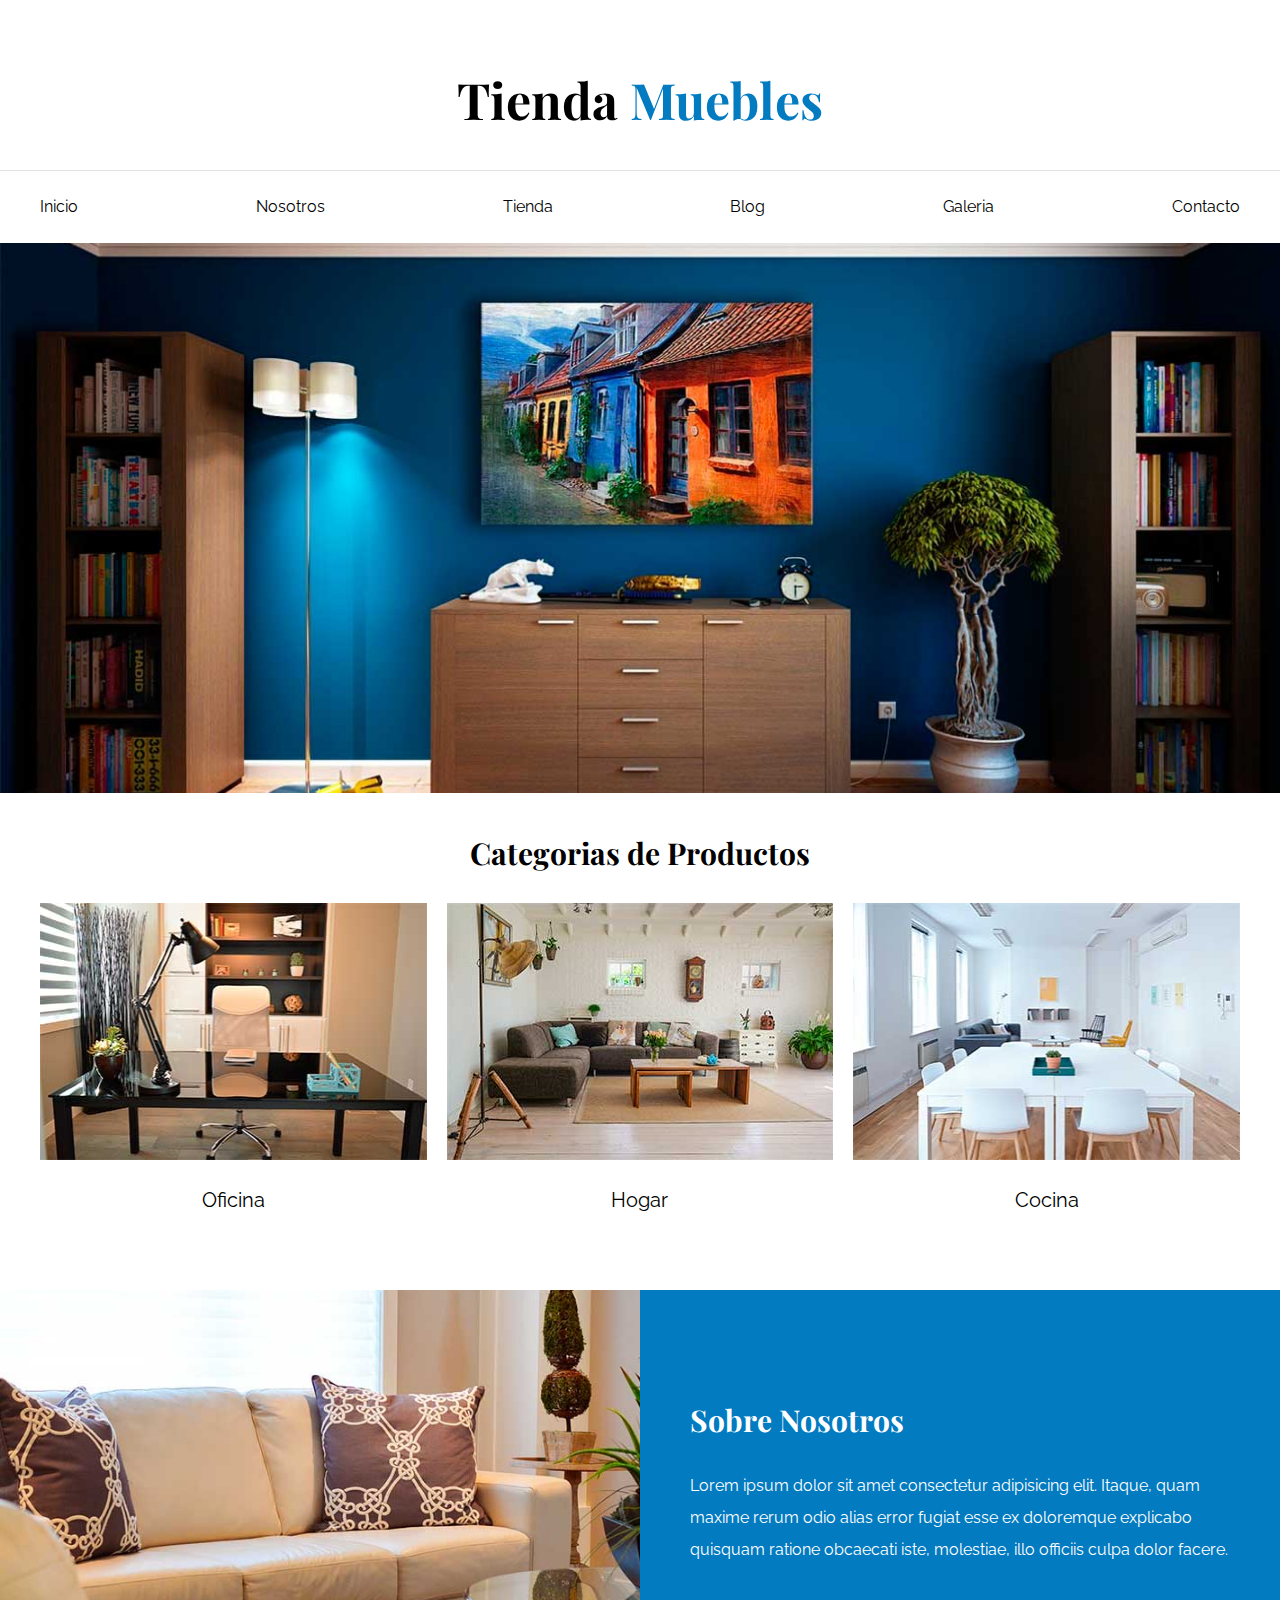
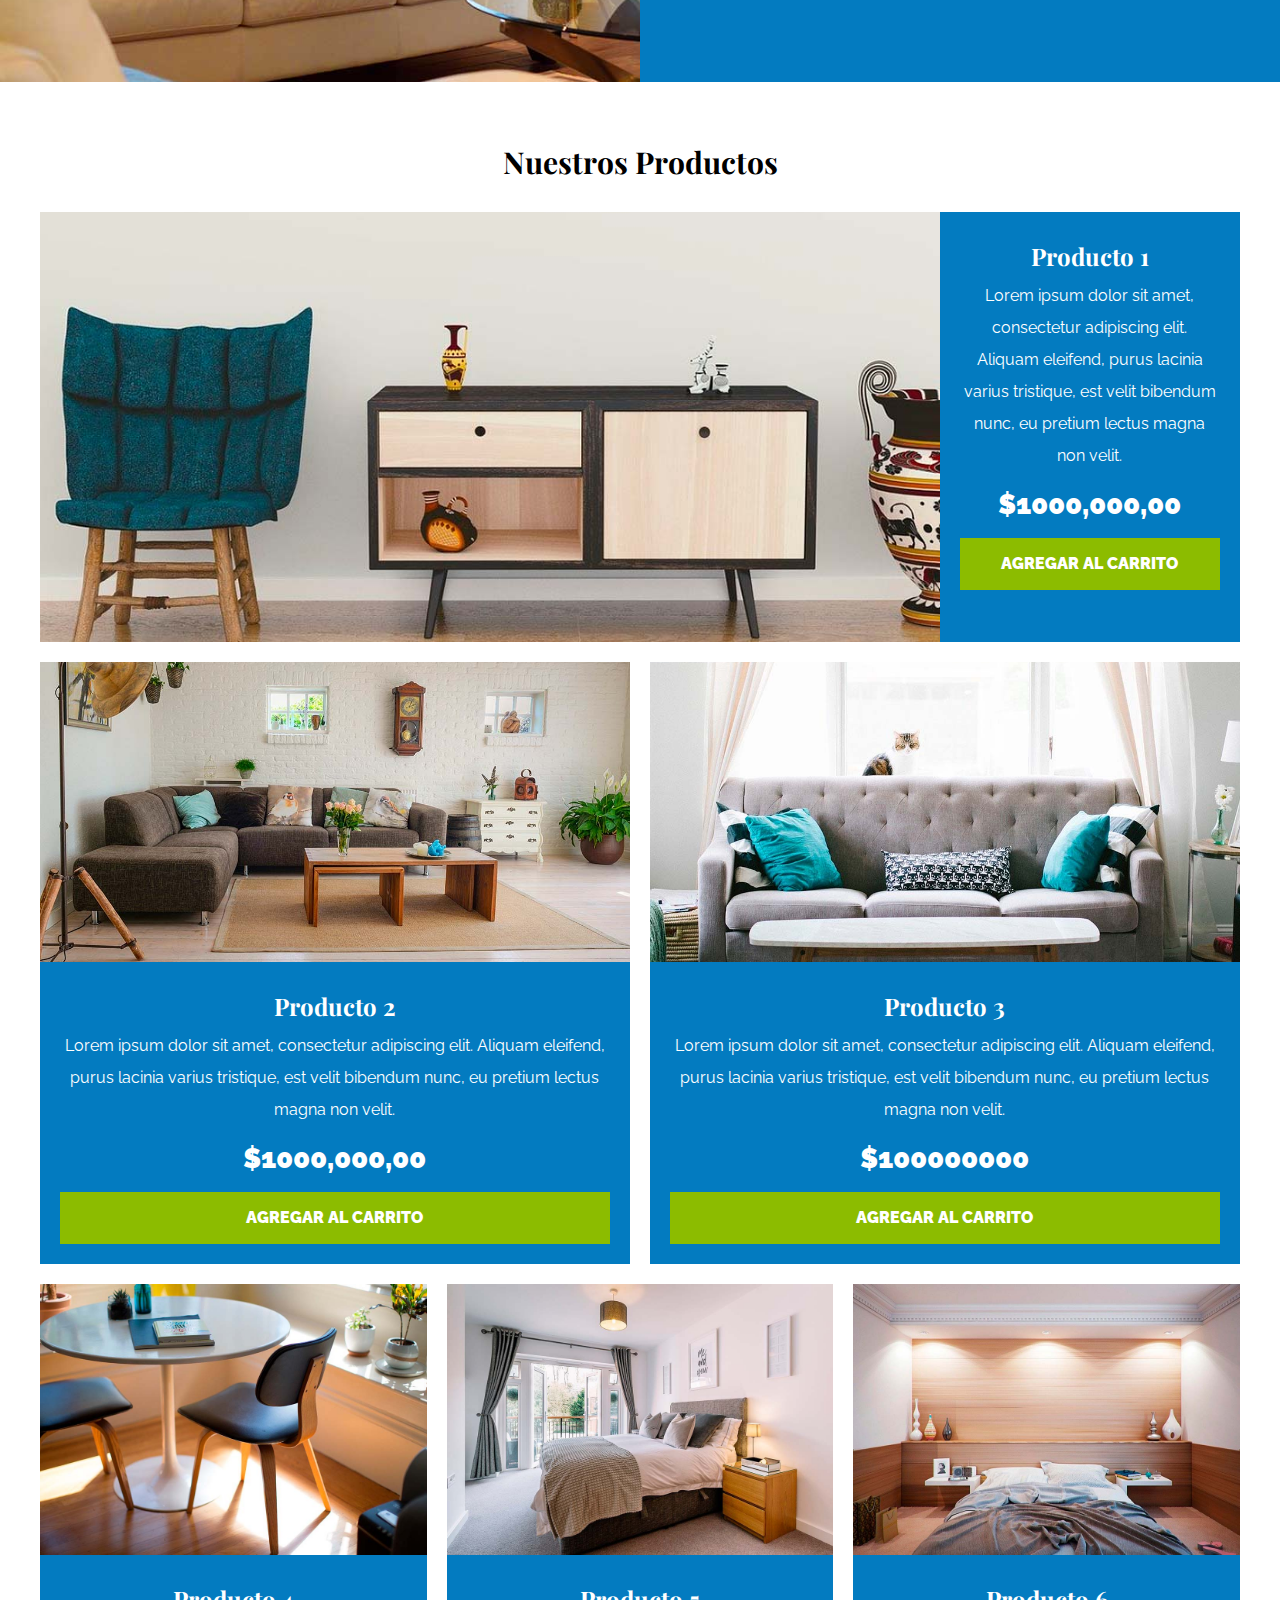
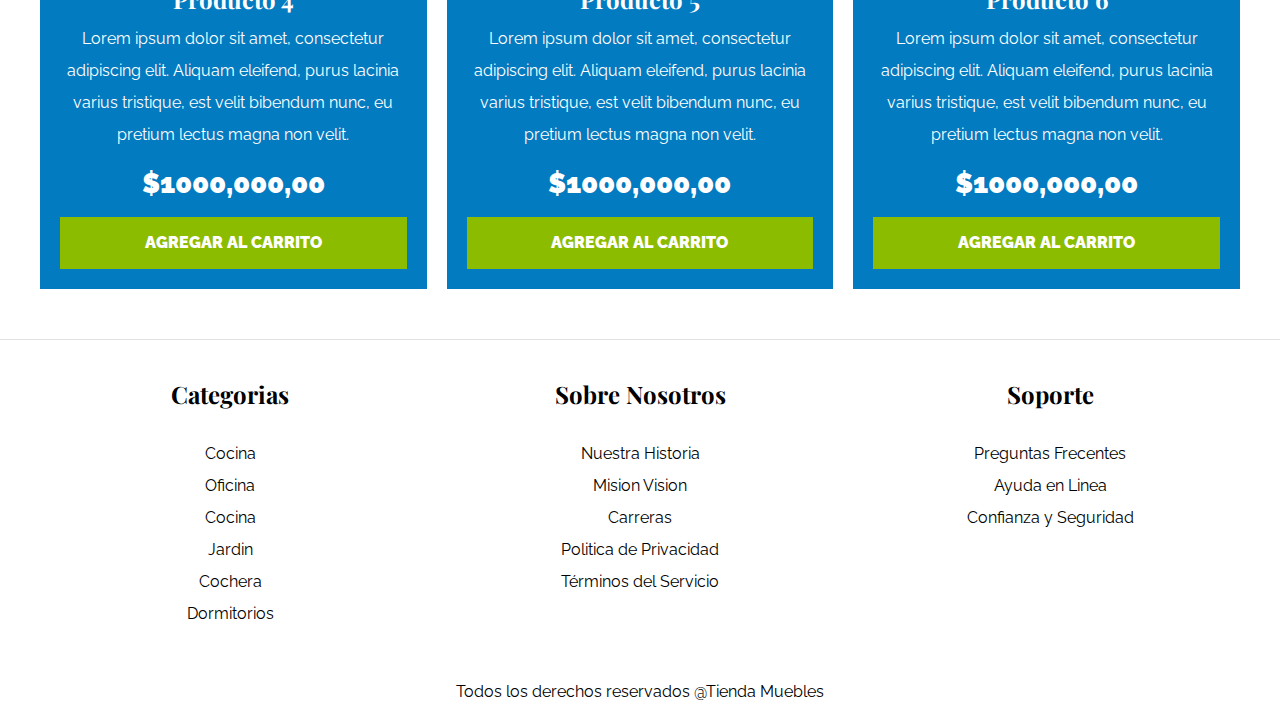
<file: index.html>
<!DOCTYPE html>
<html lang="es">
<head>
    <meta charset="UTF-8">
    <meta name="viewport" content="width=device-width, initial-scale=1.0">
    <title>Ecommerce - Home</title>
    <link rel="stylesheet" href="css/normalize.css">
    <link rel="preconnect" href="https://fonts.googleapis.com">
    <link rel="preconnect" href="https://fonts.gstatic.com" crossorigin>
    <link href="https://fonts.googleapis.com/css2?family=Playfair+Display:ital,wght@0,400..900;1,400..900&family=Raleway:ital,wght@0,100..900;1,100..900&display=swap" rel="stylesheet">
    <link rel="stylesheet" href="css/app.css">
</head>
<body>
    <header>
        <h1 class="nombre-sitio">Tienda <span>Muebles</span></h1>
    </header>
    <div class="contenedor-navegacion">
        <nav class="nav-principal contenedor">
            <a href="index.html"> Inicio</a>
            <a href="nosotros.html">Nosotros</a>
            <a href="tienda.html">Tienda</a>
            <a href="blog.html">Blog</a>
            <a href="galeria.html">Galeria</a>
            <a href="contacto.html">Contacto</a>
        </nav>
    </div>

    <div class="hero"></div>

    <section class="contenedor categorias">
        <h2>Categorias de Productos</h2>
        <div class="listado-categorias">
            <div class="categoria">
                <img src="img/categoria1.jpg" alt="categoria1">
                <a href="#">Oficina</a>
            </div>
            <div class="categoria">
                <img src="img/categoria2.jpg" alt="categoria2">
                <a href="#">Hogar</a>
            </div>
            <div class="categoria">
                <img src="img/categoria3.jpg" alt="categoria3">
                <a href="#">Cocina</a>
            </div>
        </div>
    </section>
    <section class="sobre-nosotros">
        <div class="contenedor sobre-nosotros-grid">
            <div class="texto-nosotros">
                <h2>Sobre Nosotros</h2>
                <p>
                    Lorem ipsum dolor sit amet consectetur adipisicing elit. Itaque, quam maxime rerum odio alias error fugiat esse ex doloremque explicabo quisquam ratione obcaecati iste, molestiae, illo officiis culpa dolor facere.
                </p>
            </div>
        </div>  
    </section>
    <main class="contenido-principal contenedor">
        <h2 class="text-center">Nuestros Productos</h2>
        <div class="listado-productos">
            <div class="producto">
                <img src="img/producto1.jpg" alt="Imagen Producto">
                <div class="texto-producto">
                    <h3>Producto 1</h3>
                    <p>
                        Lorem ipsum dolor sit amet, consectetur adipiscing elit. Aliquam eleifend, purus lacinia varius tristique, est velit bibendum nunc, eu pretium lectus magna non velit.
                    </p>
                    <p class="precio">$1000,000,00</p>
                    <a class="btn" href="#">Agregar al Carrito</a>
                </div><!--Info del Producto-->
            </div><!-- Producto -->        
            <div class="producto">
                <img src="img/producto2.jpg" alt="Imagen Producto">
                <div class="texto-producto">
                    <h3>Producto 2</h3>
                    <p>
                        Lorem ipsum dolor sit amet, consectetur adipiscing elit. Aliquam eleifend, purus lacinia varius tristique, est velit bibendum nunc, eu pretium lectus magna non velit.
                    </p>
                    <p class="precio">$1000,000,00</p>
                    <a class="btn" href="#">Agregar al Carrito</a>
                </div><!--Info del Producto-->
            </div><!-- Producto -->   
            <div class="producto">
                <img src="img/producto3.jpg" alt="Imagen Producto">
                <div class="texto-producto">
                    <h3>Producto 3</h3>
                    <p>
                        Lorem ipsum dolor sit amet, consectetur adipiscing elit. Aliquam eleifend, purus lacinia varius tristique, est velit bibendum nunc, eu pretium lectus magna non velit.
                    </p>
                    <p class="precio">$100000000</p>
                    <a class="btn" href="#">Agregar al Carrito</a>
                </div><!--Info del Producto-->
            </div><!-- Producto -->  
            <div class="producto">
                <img src="img/producto4.jpg" alt="Imagen Producto">
                <div class="texto-producto">
                    <h3>Producto 4</h3>
                    <p>
                        Lorem ipsum dolor sit amet, consectetur adipiscing elit. Aliquam eleifend, purus lacinia varius tristique, est velit bibendum nunc, eu pretium lectus magna non velit.
                    </p>
                    <p class="precio">$1000,000,00</p>
                    <a class="btn" href="#">Agregar al Carrito</a>
                </div><!--Info del Producto-->
            </div><!-- Producto -->  
            <div class="producto">
                <img src="img/producto5.jpg" alt="Imagen Producto">
                <div class="texto-producto">
                    <h3>Producto 5</h3>
                    <p>
                        Lorem ipsum dolor sit amet, consectetur adipiscing elit. Aliquam eleifend, purus lacinia varius tristique, est velit bibendum nunc, eu pretium lectus magna non velit.
                    </p>
                    <p class="precio">$1000,000,00</p>
                    <a class="btn" href="#">Agregar al Carrito</a>
                </div><!--Info del Producto-->
            </div><!-- Producto -->  
            <div class="producto">
                <img  src="img/producto6.jpg" alt="Imagen Producto">
                <div class="texto-producto">
                    <h3>Producto 6</h3>
                    <p>
                        Lorem ipsum dolor sit amet, consectetur adipiscing elit. Aliquam eleifend, purus lacinia varius tristique, est velit bibendum nunc, eu pretium lectus magna non velit.
                    </p>
                    <p class="precio">$1000,000,00</p>
                    <a class="btn" href="#">Agregar al Carrito</a>
                </div><!--Info del Producto-->
            </div><!-- Producto -->  
        </div><!--Fin de Listado de Productos-->
    </main>
    <footer>
        <div class="grid-footer contenedor">
            <div>
                <h3>Categorias</h3>
                <nav class="nav-flex">
                    <a href="#">Cocina</a>
                    <a href="#">Oficina</a>
                    <a href="#">Cocina</a>
                    <a href="#">Jardin</a>
                    <a href="#">Cochera</a>
                    <a href="#">Dormitorios</a>
                </nav>
            </div>
            <div>
                <h3>Sobre Nosotros</h3>
                <nav class="nav-flex">
                    <a href="#">Nuestra Historia</a>
                    <a href="#">Mision Vision</a>
                    <a href="#">Carreras</a>
                    <a href="#">Politica de Privacidad</a>
                    <a href="#">Términos del Servicio</a>
                </nav>
            </div>
            <div>
                <h3>Soporte</h3>
                <nav class="nav-flex">
                    <a href="#">Preguntas Frecentes</a>
                    <a href="#">Ayuda en Linea</a>
                    <a href="#">Confianza y Seguridad</a>
                </nav>
            </div>
            <p class="copy">Todos los derechos reservados @Tienda Muebles</p>
        </div>
    </footer>
</body>
</html>
</file>
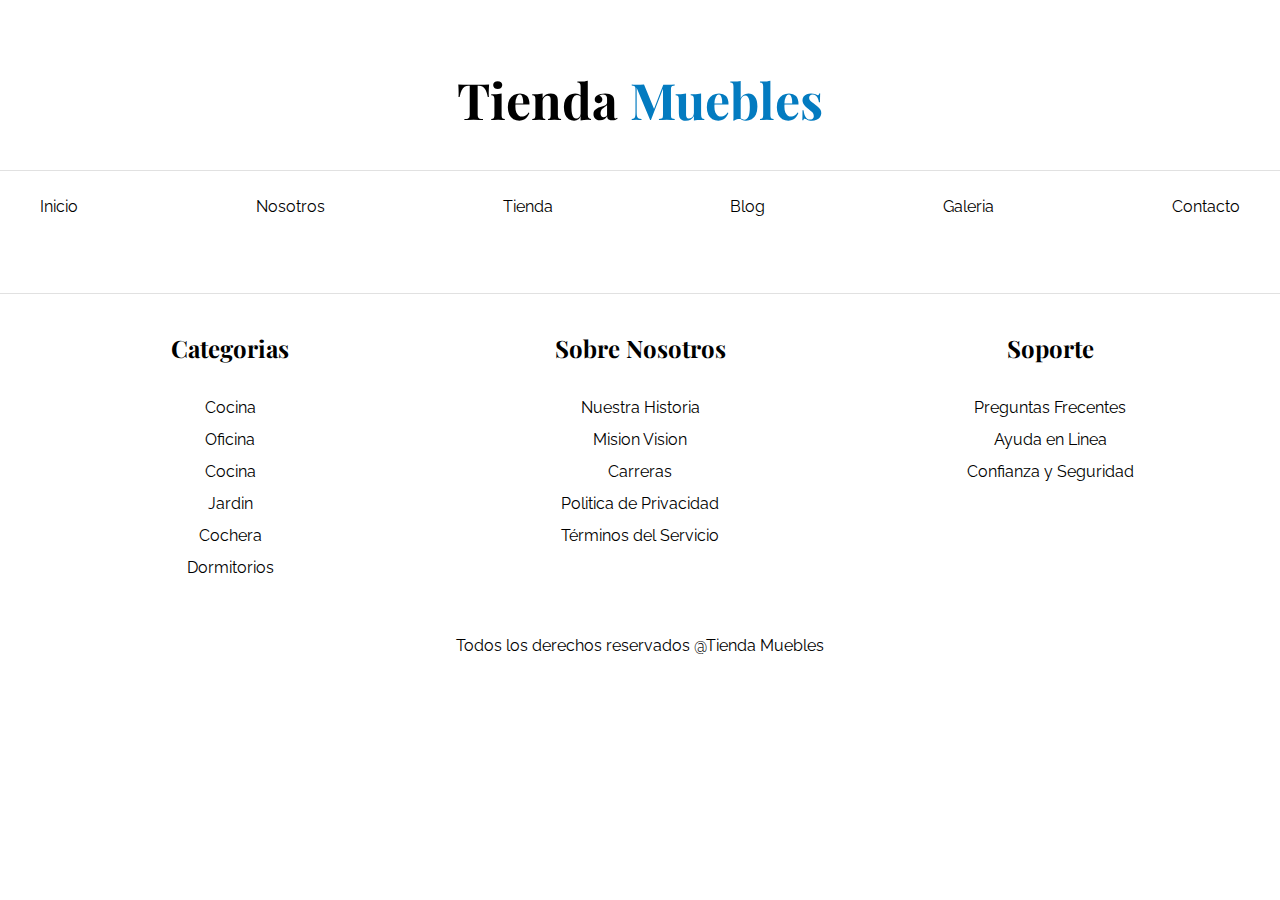
<file: base.html>
<!DOCTYPE html>
<html lang="en">
<head>
    <meta charset="UTF-8">
    <meta name="viewport" content="width=device-width, initial-scale=1.0">
    <title>Ecommerce - Nosotros</title>
    <link rel="stylesheet" href="css/normalize.css">
    <link rel="preconnect" href="https://fonts.googleapis.com">
    <link rel="preconnect" href="https://fonts.gstatic.com" crossorigin>
    <link href="https://fonts.googleapis.com/css2?family=Playfair+Display:ital,wght@0,400..900;1,400..900&family=Raleway:ital,wght@0,100..900;1,100..900&display=swap" rel="stylesheet">
    <link rel="stylesheet" href="css/app.css">
</head>
<body>
    <header>
        <h1 class="nombre-sitio">Tienda <span>Muebles</span></h1>
    </header>
    <div class="contenedor-navegacion">
        <nav class="nav-principal contenedor">
            <a href="index.html"> Inicio</a>
            <a href="nosotros.html">Nosotros</a>
            <a href="tienda.html">Tienda</a>
            <a href="blog.html">Blog</a>
            <a href="galeria.html">Galeria</a>
            <a href="contacto.html">Contacto</a>
        </nav>
    </div> 

    <main class="contenedor">
        <h1 class="text-center"></h1>
        <div></div>
    </main>
    
    <footer>
        <div class="grid-footer contenedor">
            <div>
                <h3>Categorias</h3>
                <nav class="nav-flex">
                    <a href="#">Cocina</a>
                    <a href="#">Oficina</a>
                    <a href="#">Cocina</a>
                    <a href="#">Jardin</a>
                    <a href="#">Cochera</a>
                    <a href="#">Dormitorios</a>
                </nav>
            </div>
            <div>
                <h3>Sobre Nosotros</h3>
                <nav class="nav-flex">
                    <a href="#">Nuestra Historia</a>
                    <a href="#">Mision Vision</a>
                    <a href="#">Carreras</a>
                    <a href="#">Politica de Privacidad</a>
                    <a href="#">Términos del Servicio</a>
                </nav>
            </div>
            <div>
                <h3>Soporte</h3>
                <nav class="nav-flex">
                    <a href="#">Preguntas Frecentes</a>
                    <a href="#">Ayuda en Linea</a>
                    <a href="#">Confianza y Seguridad</a>
                </nav>
            </div>
            <p class="copy">Todos los derechos reservados @Tienda Muebles</p>
        </div>
    </footer>
</body>
</html>
</file>
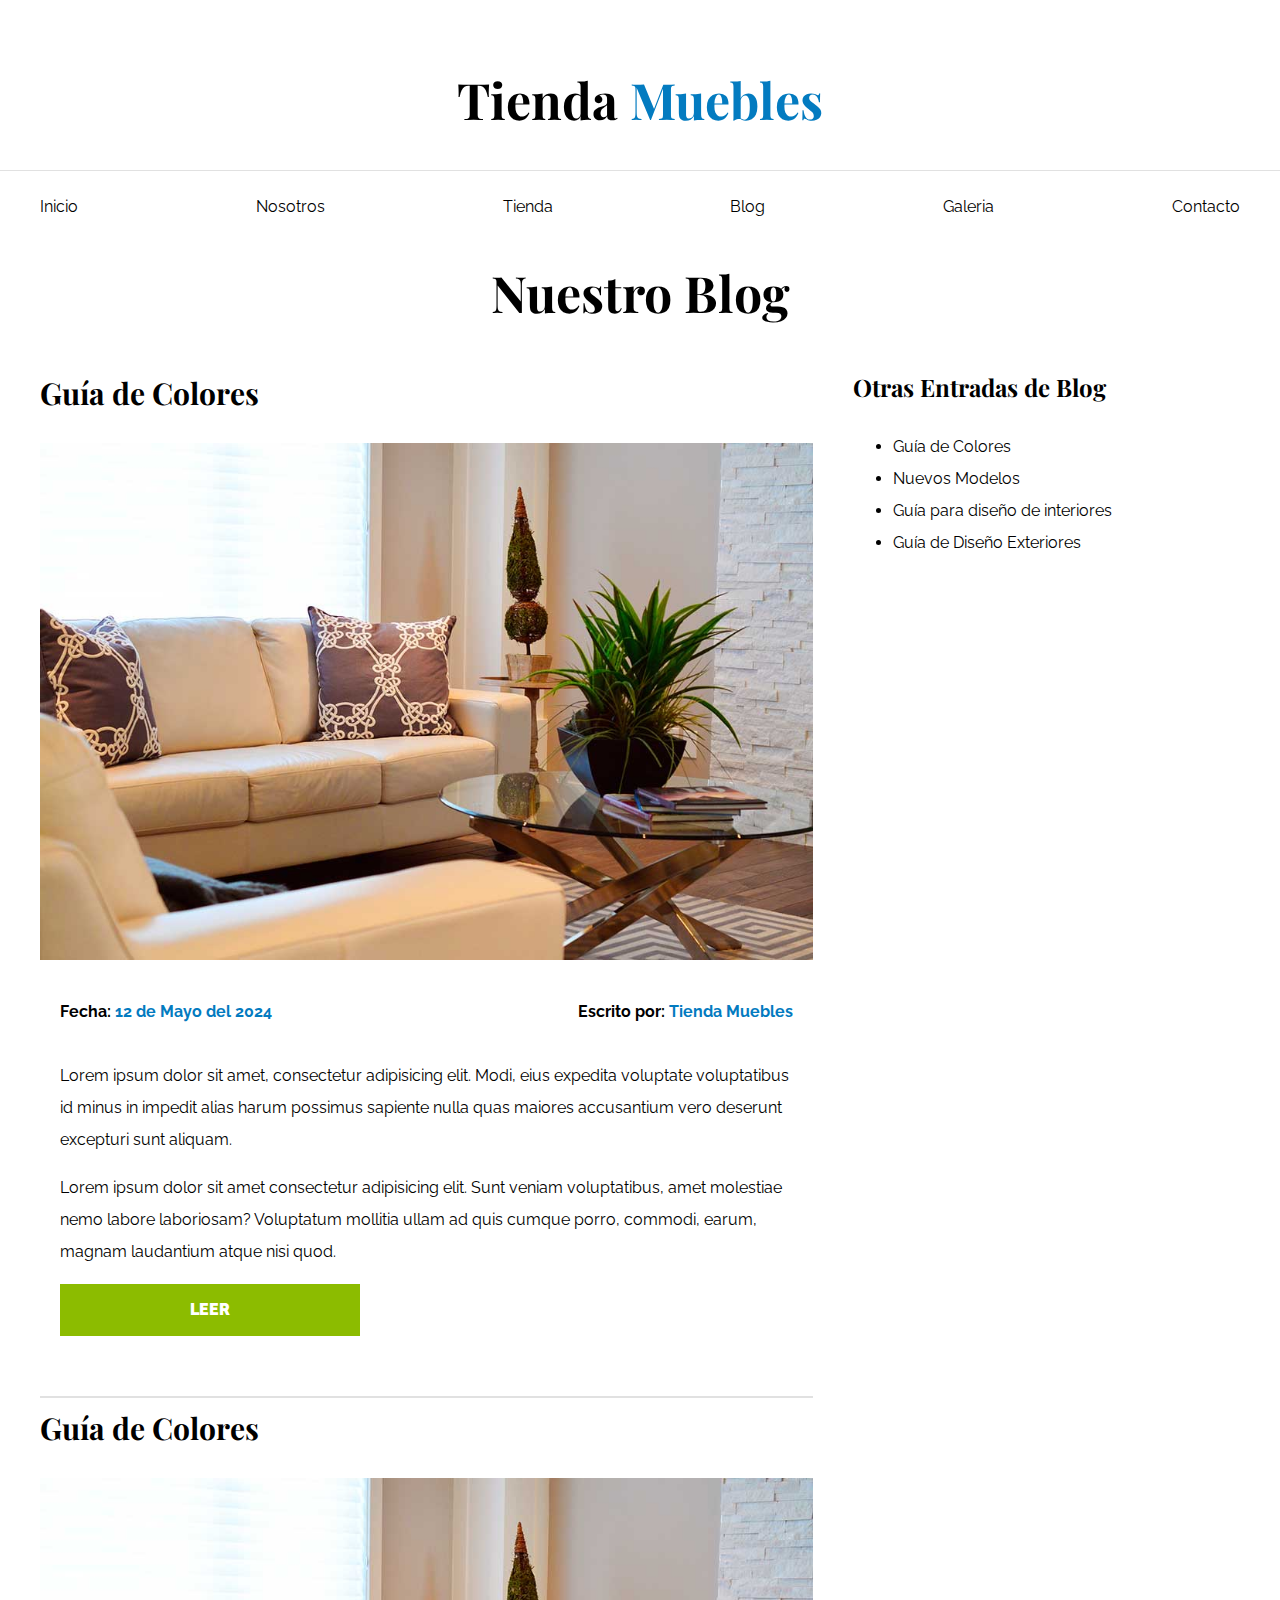
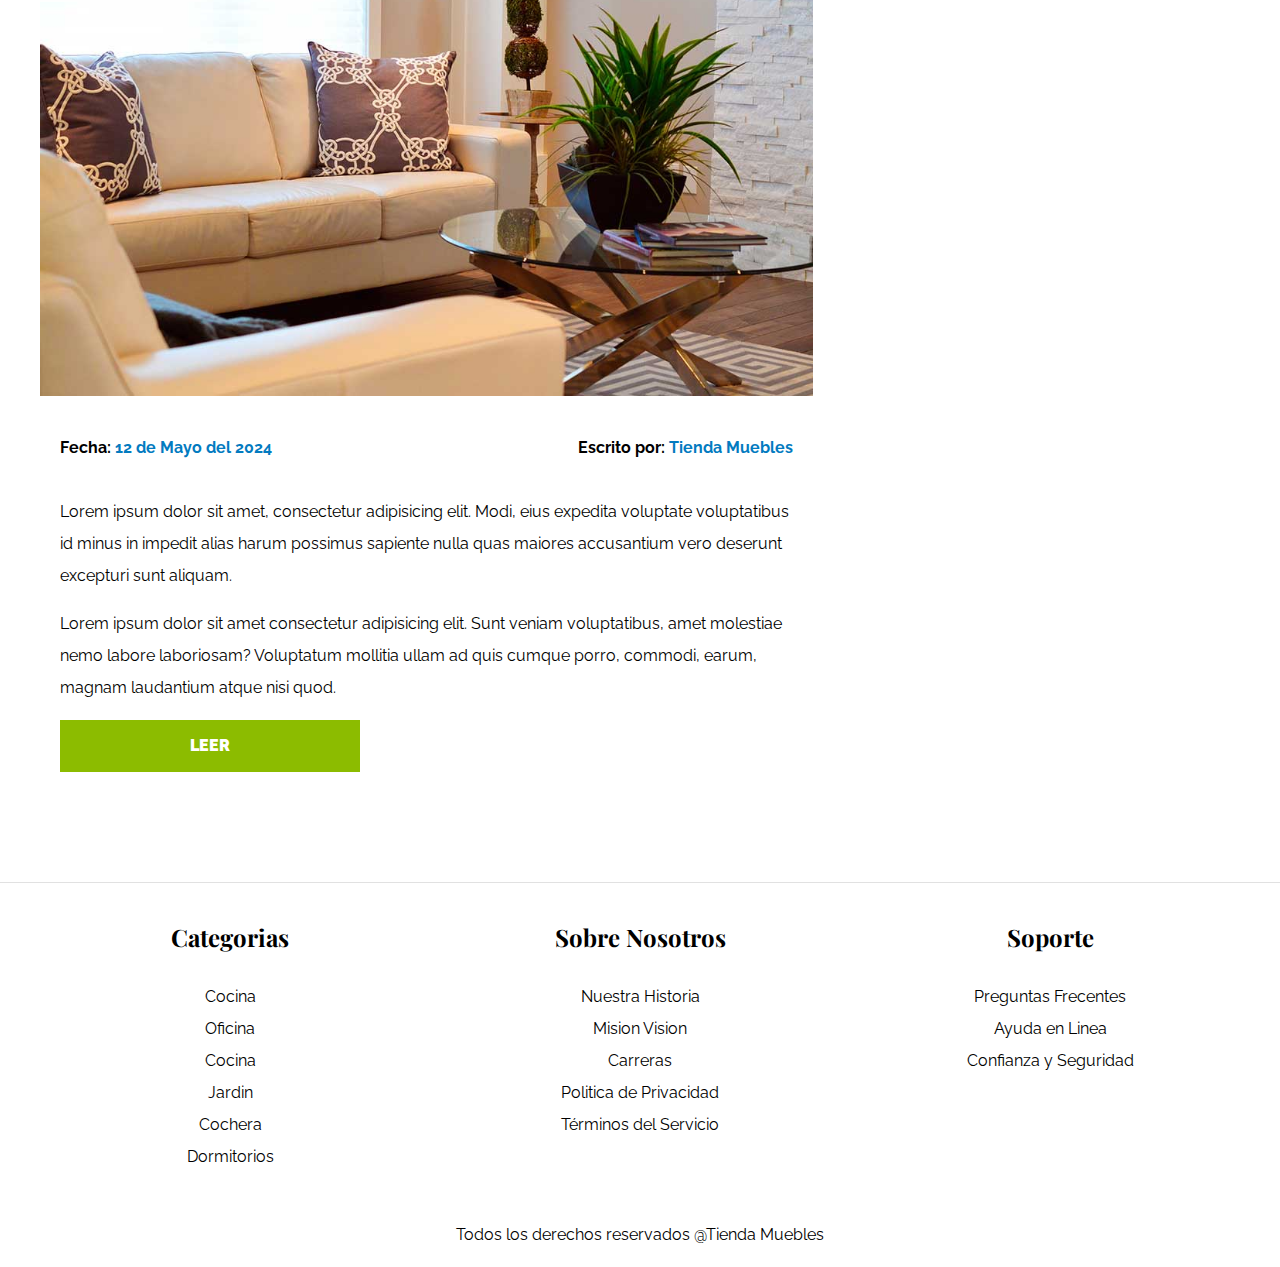
<file: blog.html>
<!DOCTYPE html>
<html lang="en">
<head>
    <meta charset="UTF-8">
    <meta name="viewport" content="width=device-width, initial-scale=1.0">
    <title>Ecommerce - Blog</title>
    <link rel="stylesheet" href="css/normalize.css">
    <link rel="preconnect" href="https://fonts.googleapis.com">
    <link rel="preconnect" href="https://fonts.gstatic.com" crossorigin>
    <link href="https://fonts.googleapis.com/css2?family=Playfair+Display:ital,wght@0,400..900;1,400..900&family=Raleway:ital,wght@0,100..900;1,100..900&display=swap" rel="stylesheet">
    <link rel="stylesheet" href="css/app.css">
</head>
<body>
    <header>
        <h1 class="nombre-sitio">Tienda <span>Muebles</span></h1>
    </header>
    <div class="contenedor-navegacion">
        <nav class="nav-principal contenedor">
            <a href="index.html"> Inicio</a>
            <a href="nosotros.html">Nosotros</a>
            <a href="tienda.html">Tienda</a>
            <a href="blog.html">Blog</a>
            <a href="galeria.html">Galeria</a>
            <a href="contacto.html">Contacto</a>
        </nav>
    </div> 

    <main class="contenedor">
        <h1 class="text-center">Nuestro Blog</h1>
        <section class="contenedor-blog">
            <div class="blog">
                <article class="entrada">
                    <h2>Guía de Colores</h2>
                    <div class="imagen">
                        <img src="img/nosotros.jpg" alt="img blog">
                    </div>
                <div class="contenido-blog">
                    <div class="entrada-meta">
                        <p>Fecha: <span>12 de Mayo del 2024</span></p>
                        <p>Escrito por: <span>Tienda Muebles</span></p>
                    </div>
                    <div class="entrada-blog">
                        <p>Lorem ipsum dolor sit amet, consectetur adipisicing elit. Modi, eius expedita voluptate voluptatibus id minus in impedit alias harum possimus sapiente nulla quas maiores accusantium vero deserunt excepturi sunt aliquam.</p>
                        <p>Lorem ipsum dolor sit amet consectetur adipisicing elit. Sunt veniam voluptatibus, amet molestiae nemo labore laboriosam? Voluptatum mollitia ullam ad quis cumque porro, commodi, earum, magnam laudantium atque nisi quod.</p>
                    </div>
                    <a href="entrada.html" class="btn max-width-30">Leer</a>
                </div>
                </article>
                <article class="entrada">
                    <h2>Guía de Colores</h2>
                    <div class="imagen">
                        <img src="img/nosotros.jpg" alt="img blog">
                    </div>
                    <div class="contenido-blog">
                        <div class="entrada-meta">
                            <p>Fecha: <span>12 de Mayo del 2024</span></p>
                            <p>Escrito por: <span>Tienda Muebles</span></p>
                        </div>
                        <div class="entrada-blog">
                            <p>Lorem ipsum dolor sit amet, consectetur adipisicing elit. Modi, eius expedita voluptate voluptatibus id minus in impedit alias harum possimus sapiente nulla quas maiores accusantium vero deserunt excepturi sunt aliquam.</p>
                            <p>Lorem ipsum dolor sit amet consectetur adipisicing elit. Sunt veniam voluptatibus, amet molestiae nemo labore laboriosam? Voluptatum mollitia ullam ad quis cumque porro, commodi, earum, magnam laudantium atque nisi quod.</p>
                        </div>
                        <a href="entrada.html" class="btn max-width-30">Leer</a>
                    </div>
                </article>
            </div>
            <aside>
                <h3>Otras Entradas de Blog</h3>
                <ul>
                    <li>
                        <a href="entrada.html">Guía de Colores</a>
                    </li>
                    <li>
                        <a href="entrada.html">Nuevos Modelos</a>
                    </li>
                    <li>
                        <a href="entrada.html">Guía para diseño de interiores</a>
                    </li>
                    <li>
                        <a href="entrada.html">Guía de Diseño Exteriores</a>
                    </li>
                </ul>
            </aside>
        </section>
    </main>
    
    <footer>
        <div class="grid-footer contenedor">
            <div>
                <h3>Categorias</h3>
                <nav class="nav-flex">
                    <a href="#">Cocina</a>
                    <a href="#">Oficina</a>
                    <a href="#">Cocina</a>
                    <a href="#">Jardin</a>
                    <a href="#">Cochera</a>
                    <a href="#">Dormitorios</a>
                </nav>
            </div>
            <div>
                <h3>Sobre Nosotros</h3>
                <nav class="nav-flex">
                    <a href="#">Nuestra Historia</a>
                    <a href="#">Mision Vision</a>
                    <a href="#">Carreras</a>
                    <a href="#">Politica de Privacidad</a>
                    <a href="#">Términos del Servicio</a>
                </nav>
            </div>
            <div>
                <h3>Soporte</h3>
                <nav class="nav-flex">
                    <a href="#">Preguntas Frecentes</a>
                    <a href="#">Ayuda en Linea</a>
                    <a href="#">Confianza y Seguridad</a>
                </nav>
            </div>
            <p class="copy">Todos los derechos reservados @Tienda Muebles</p>
        </div>
    </footer>
</body>
</html>
</file>
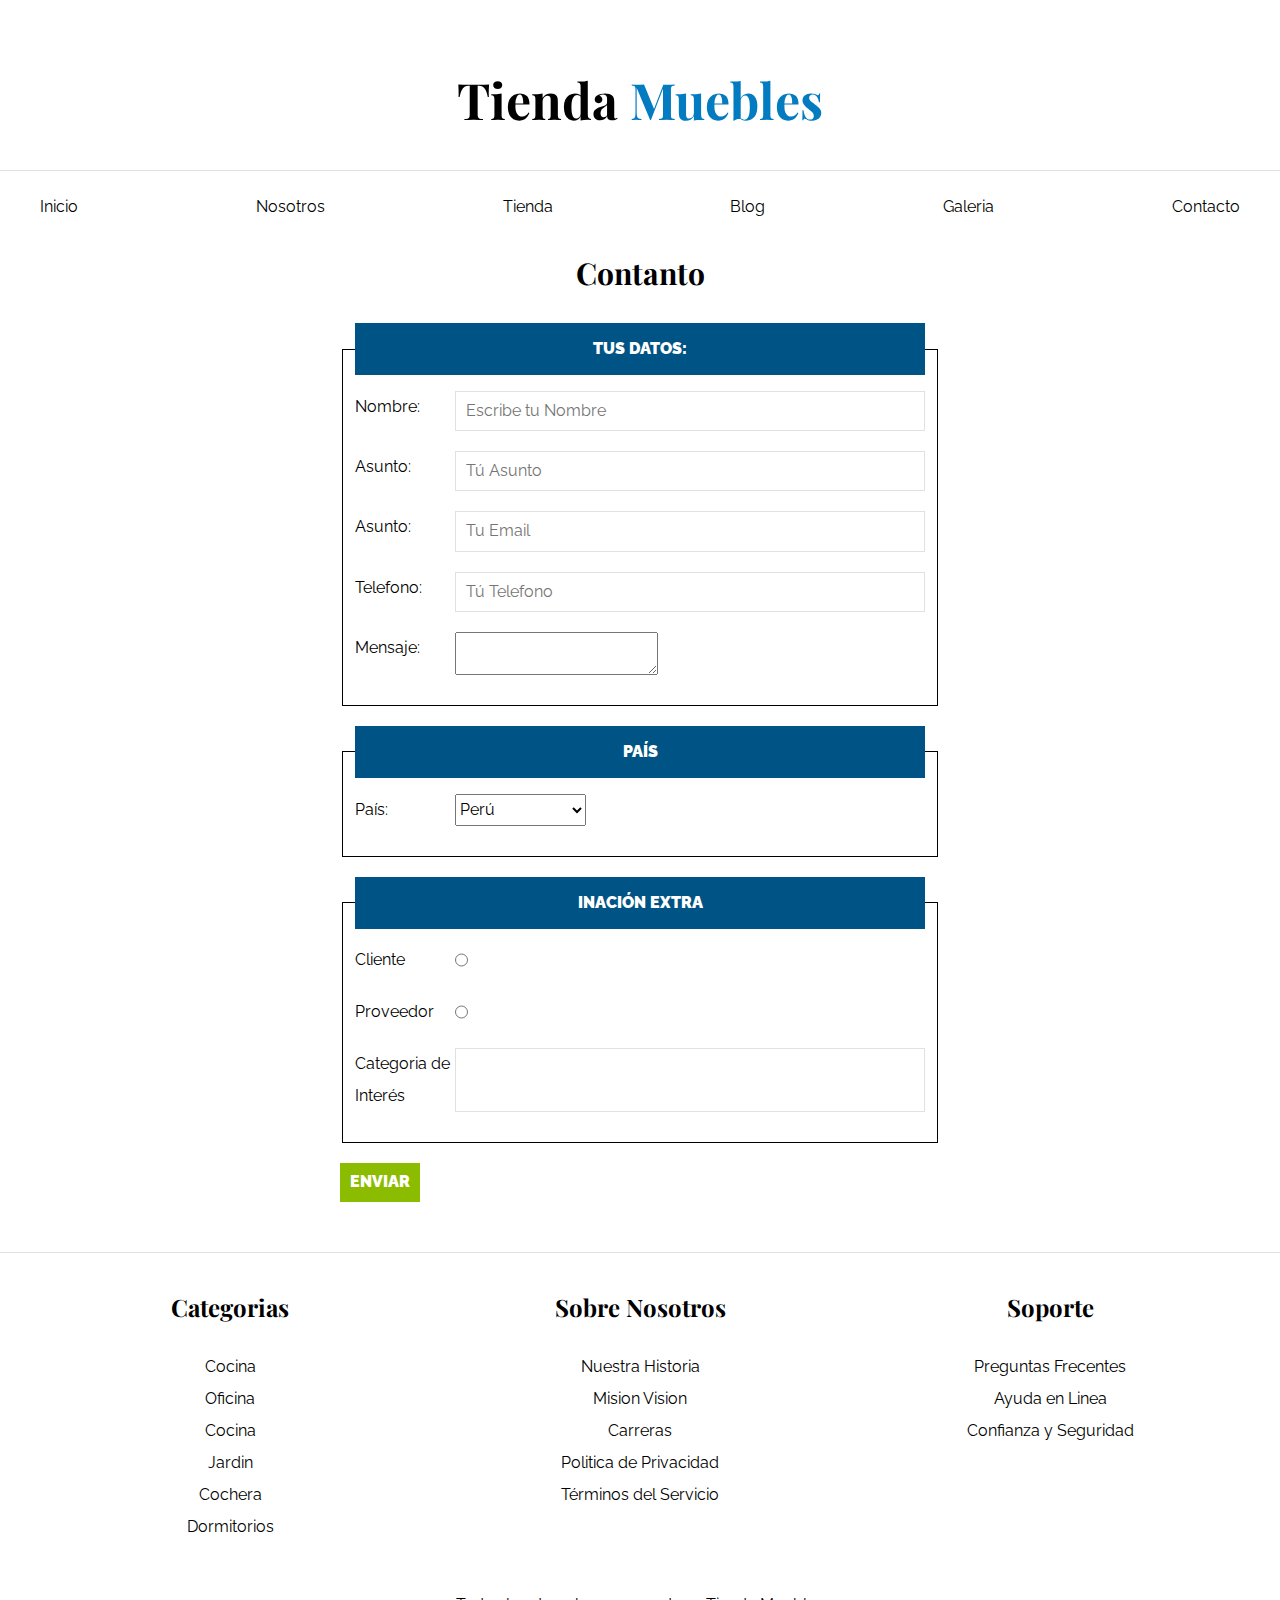
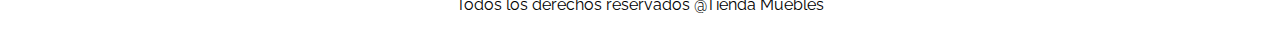
<file: contacto.html>
<!DOCTYPE html>
<html lang="en">
<head>
    <meta charset="UTF-8">
    <meta name="viewport" content="width=device-width, initial-scale=1.0">
    <title>Ecommerce - Formulario</title>
    <link rel="stylesheet" href="css/normalize.css">
    <link rel="preconnect" href="https://fonts.googleapis.com">
    <link rel="preconnect" href="https://fonts.gstatic.com" crossorigin>
    <link href="https://fonts.googleapis.com/css2?family=Playfair+Display:ital,wght@0,400..900;1,400..900&family=Raleway:ital,wght@0,100..900;1,100..900&display=swap" rel="stylesheet">
    <link rel="stylesheet" href="css/app.css">
</head>
<body>
    <header>
        <h1 class="nombre-sitio">Tienda <span>Muebles</span></h1>
    </header>
    <div class="contenedor-navegacion">
        <nav class="nav-principal contenedor">
            <a href="index.html"> Inicio</a>
            <a href="nosotros.html">Nosotros</a>
            <a href="tienda.html">Tienda</a>
            <a href="blog.html">Blog</a>
            <a href="galeria.html">Galeria</a>
            <a href="contacto.html">Contacto</a>
        </nav>
    </div> 

    <main class="contenedor">
        <h2 class="text-center">Contanto</h2>
        <form action="" class="formulario">
            <fieldset>
                <legend>Tus Datos:</legend>
                <div class="campo">
                    <label for="nombre">Nombre:</label>
                    <input id="nombre" type="text" placeholder="Escribe tu Nombre" required>
                </div>
                <div class="campo">
                    <label for="asunto">Asunto:</label>
                    <input id="asunto" type="text" placeholder="Tú Asunto">
                </div>

                <div class="campo">
                    <label for="email">Asunto:</label>
                    <input id="email" type="email" placeholder="Tu Email" required>
                </div>

                <div class="campo">
                    <label for="tel">Telefono:</label>
                    <input id="tel" type="tel" placeholder="Tú Telefono" required>
                </div>

                <div class="campo">
                    <label for="mensaje">Mensaje:</label>
                    <textarea name="" id="mensaje"></textarea>
                </div>
            </fieldset>
            <fieldset>
                <legend>País</legend>
                <div class="campo">
                    <label for="pais">País:</label>
                    <select name="" id="pais">
                        <option value="" disabled>--Seleccione--</option>
                        <option value="PR" selected>Perú</option>
                        <option value="MX">Mexico</option>
                        <option value="CO">Colombia</option>
                        <option value="AR">Argentina</option>
                        <option value="BS">Brasil</option>
                        <option value="CL">Chile</option>
                    </select>
                </div>
            </fieldset>
            <fieldset>
                <legend>Inación Extra</legend>
                <div class="campo">
                    <label for="cliente">Cliente</label>
                    <input type="radio" id="cliente" name="tipo" value="cliente">
                </div>
                <div class="campo">
                    <label for="proveedor">Proveedor</label>
                    <input type="radio" id="proveedor" name="tipo" value="proveedor">
                </div>
                <div class="campo">
                    <label for="categoria">Categoria de Interés</label>
                    <input type="" list="categorias" name="categorias">
                    <datalist id="categorias">
                        <option value="Cocina">
                        <option value="Exterior">
                        <option value="Recamaras">
                        <option value="Oficina">
                        <option value="Television">
                    </datalist>
                </div>
            </fieldset>
            <input class="btn" type="submit" value="Enviar">
        </form>
    </main>
    
    <footer>
        <div class="grid-footer contenedor">
            <div>
                <h3>Categorias</h3>
                <nav class="nav-flex">
                    <a href="#">Cocina</a>
                    <a href="#">Oficina</a>
                    <a href="#">Cocina</a>
                    <a href="#">Jardin</a>
                    <a href="#">Cochera</a>
                    <a href="#">Dormitorios</a>
                </nav>
            </div>
            <div>
                <h3>Sobre Nosotros</h3>
                <nav class="nav-flex">
                    <a href="#">Nuestra Historia</a>
                    <a href="#">Mision Vision</a>
                    <a href="#">Carreras</a>
                    <a href="#">Politica de Privacidad</a>
                    <a href="#">Términos del Servicio</a>
                </nav>
            </div>
            <div>
                <h3>Soporte</h3>
                <nav class="nav-flex">
                    <a href="#">Preguntas Frecentes</a>
                    <a href="#">Ayuda en Linea</a>
                    <a href="#">Confianza y Seguridad</a>
                </nav>
            </div>
            <p class="copy">Todos los derechos reservados @Tienda Muebles</p>
        </div>
    </footer>
</body>
</html>
</file>
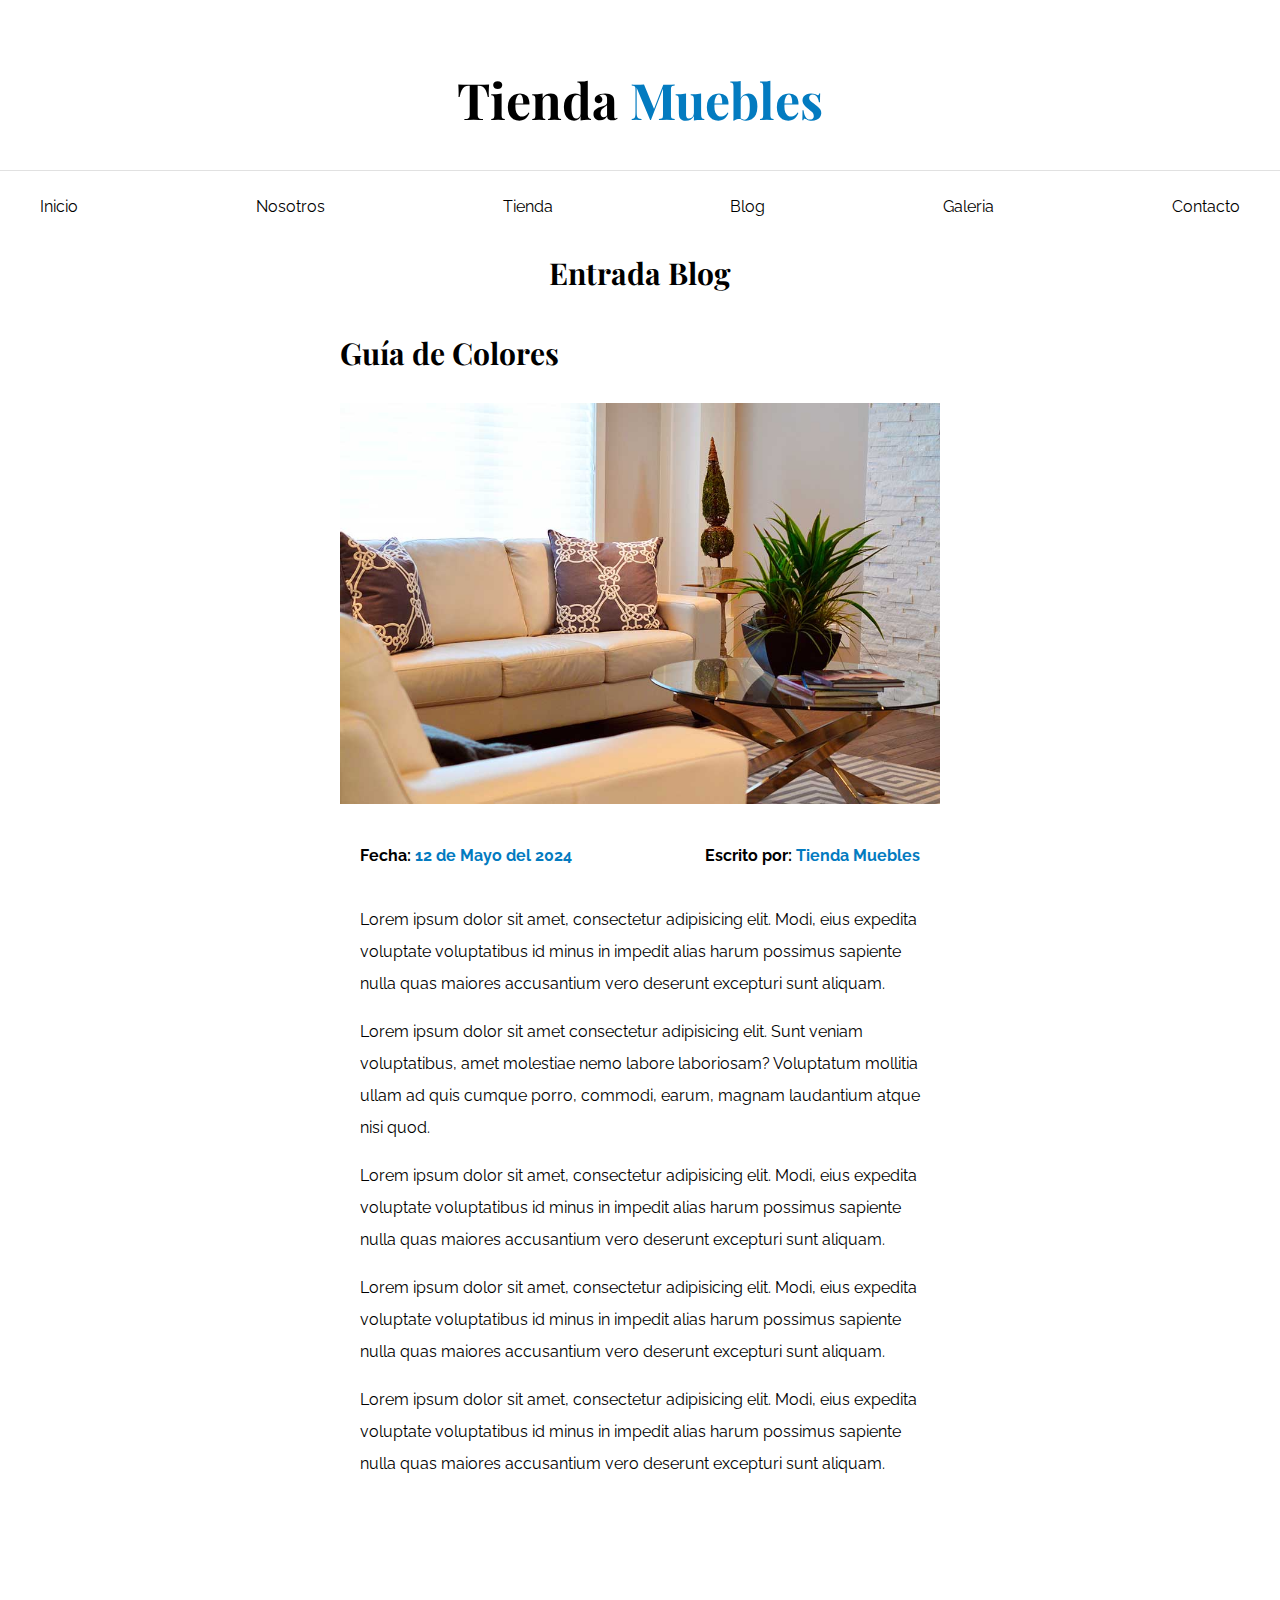
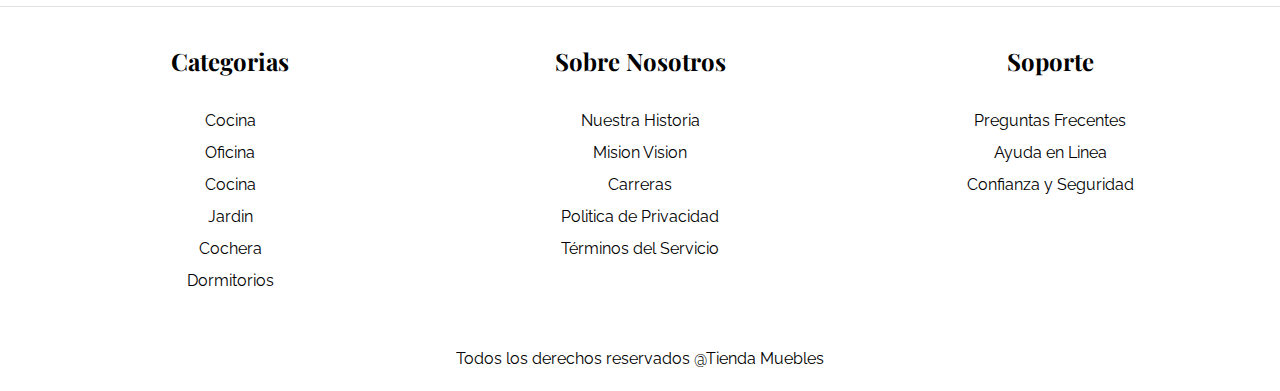
<file: entrada.html>
<!DOCTYPE html>
<html lang="en">
<head>
    <meta charset="UTF-8">
    <meta name="viewport" content="width=device-width, initial-scale=1.0">
    <title>Ecommerce - Nosotros</title>
    <link rel="stylesheet" href="css/normalize.css">
    <link rel="preconnect" href="https://fonts.googleapis.com">
    <link rel="preconnect" href="https://fonts.gstatic.com" crossorigin>
    <link href="https://fonts.googleapis.com/css2?family=Playfair+Display:ital,wght@0,400..900;1,400..900&family=Raleway:ital,wght@0,100..900;1,100..900&display=swap" rel="stylesheet">
    <link rel="stylesheet" href="css/app.css">
</head>
<body>
    <header>
        <h1 class="nombre-sitio">Tienda <span>Muebles</span></h1>
    </header>
    <div class="contenedor-navegacion">
        <nav class="nav-principal contenedor">
            <a href="index.html"> Inicio</a>
            <a href="nosotros.html">Nosotros</a>
            <a href="tienda.html">Tienda</a>
            <a href="blog.html">Blog</a>
            <a href="galeria.html">Galeria</a>
            <a href="contacto.html">Contacto</a>
        </nav>
    </div> 

    <main class="contenedor">
        <h2 class="text-center">Entrada Blog</h2>
        <article class="entrada contenido-entrada-blog">
            <h2>Guía de Colores</h2>
            <div class="imagen">
                <img src="img/nosotros.jpg" alt="img blog">
            </div>
            <div class="contenido-blog">
                <div class="entrada-meta">
                    <p>Fecha: <span>12 de Mayo del 2024</span></p>
                    <p>Escrito por: <span>Tienda Muebles</span></p>
                </div>
                <div class="entrada-blog">
                    <p>Lorem ipsum dolor sit amet, consectetur adipisicing elit. Modi, eius expedita voluptate voluptatibus id minus in impedit alias harum possimus sapiente nulla quas maiores accusantium vero deserunt excepturi sunt aliquam.</p>
                    <p>Lorem ipsum dolor sit amet consectetur adipisicing elit. Sunt veniam voluptatibus, amet molestiae nemo labore laboriosam? Voluptatum mollitia ullam ad quis cumque porro, commodi, earum, magnam laudantium atque nisi quod.</p>
                    <p>Lorem ipsum dolor sit amet, consectetur adipisicing elit. Modi, eius expedita voluptate voluptatibus id minus in impedit alias harum possimus sapiente nulla quas maiores accusantium vero deserunt excepturi sunt aliquam.</p>
                    <p>Lorem ipsum dolor sit amet, consectetur adipisicing elit. Modi, eius expedita voluptate voluptatibus id minus in impedit alias harum possimus sapiente nulla quas maiores accusantium vero deserunt excepturi sunt aliquam.</p>
                    <p>Lorem ipsum dolor sit amet, consectetur adipisicing elit. Modi, eius expedita voluptate voluptatibus id minus in impedit alias harum possimus sapiente nulla quas maiores accusantium vero deserunt excepturi sunt aliquam.</p>
                </div>
            </div>
        </article>
    </main>
    
    <footer>
        <div class="grid-footer contenedor">
            <div>
                <h3>Categorias</h3>
                <nav class="nav-flex">
                    <a href="#">Cocina</a>
                    <a href="#">Oficina</a>
                    <a href="#">Cocina</a>
                    <a href="#">Jardin</a>
                    <a href="#">Cochera</a>
                    <a href="#">Dormitorios</a>
                </nav>
            </div>
            <div>
                <h3>Sobre Nosotros</h3>
                <nav class="nav-flex">
                    <a href="#">Nuestra Historia</a>
                    <a href="#">Mision Vision</a>
                    <a href="#">Carreras</a>
                    <a href="#">Politica de Privacidad</a>
                    <a href="#">Términos del Servicio</a>
                </nav>
            </div>
            <div>
                <h3>Soporte</h3>
                <nav class="nav-flex">
                    <a href="#">Preguntas Frecentes</a>
                    <a href="#">Ayuda en Linea</a>
                    <a href="#">Confianza y Seguridad</a>
                </nav>
            </div>
            <p class="copy">Todos los derechos reservados @Tienda Muebles</p>
        </div>
    </footer>
</body>
</html>
</file>
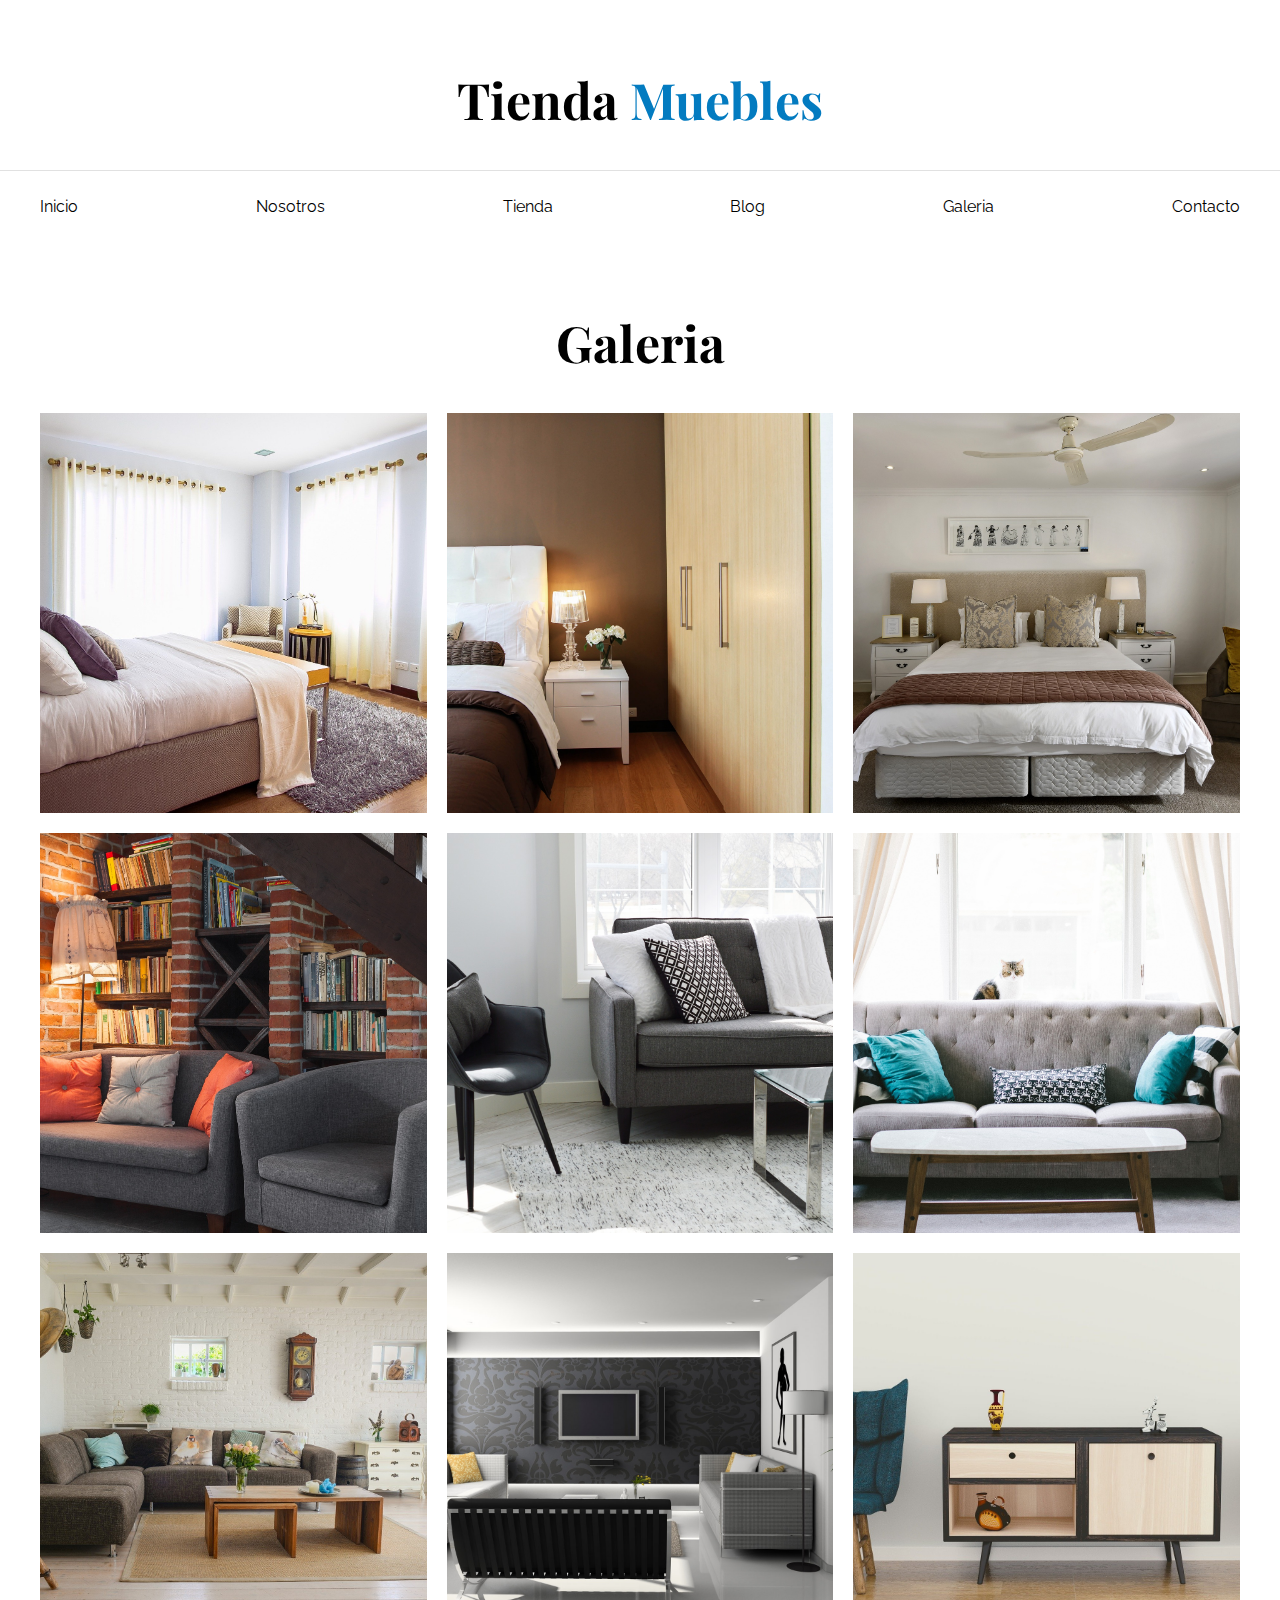
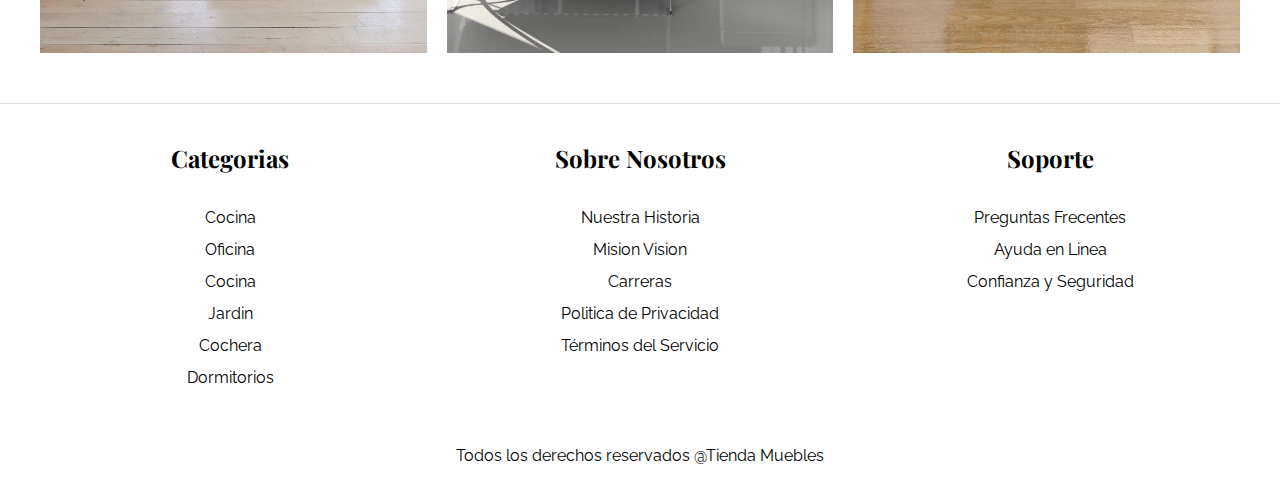
<file: galeria.html>
<!DOCTYPE html>
<html lang="en">
<head>
    <meta charset="UTF-8">
    <meta name="viewport" content="width=device-width, initial-scale=1.0">
    <title>Ecommerce - Galeria</title>
    <link rel="stylesheet" href="css/normalize.css">
    <link rel="preconnect" href="https://fonts.googleapis.com">
    <link rel="preconnect" href="https://fonts.gstatic.com" crossorigin>
    <link href="https://fonts.googleapis.com/css2?family=Playfair+Display:ital,wght@0,400..900;1,400..900&family=Raleway:ital,wght@0,100..900;1,100..900&display=swap" rel="stylesheet">
    <link rel="stylesheet" href="css/app.css">
</head>
<body>
    <header>
        <h1 class="nombre-sitio">Tienda <span>Muebles</span></h1>
    </header>
    <div class="contenedor-navegacion">
        <nav class="nav-principal contenedor">
            <a href="index.html"> Inicio</a>
            <a href="nosotros.html">Nosotros</a>
            <a href="tienda.html">Tienda</a>
            <a href="blog.html">Blog</a>
            <a href="galeria.html">Galeria</a>
            <a href="contacto.html">Contacto</a>
        </nav>
    </div> 

    <main class="contenido-principal contenedor">
        <h1 class="text-center">Galeria</h1>
        <ul class="galeria">
            <li>
                <a href="img/galeria_01.jpg" target="_blank">
                    <img class="transition-img" src="img/galeria_01.jpg" alt="imagen galeria">
                </a>
            </li>
            <li>
                <a href="img/galeria_02.jpg" target="_blank"">
                    <img class="transition-img" src="img/galeria_02.jpg" alt="imagen galeria">
                </a>
            </li>
            <li>
                <a href="img/galeria_03.jpg" target="_blank">
                    <img class="transition-img" src="img/galeria_03.jpg" alt="imagen galeria">
                </a>
            </li>
            <li>
                <a href="img/galeria_04.jpg" target="_blank"">
                    <img class="transition-img" src="img/galeria_04.jpg" alt="imagen galeria">
                </a>
            </li>
            <li>
                <a href="img/galeria_05.jpg" target="_blank">
                    <img class="transition-img" src="img/galeria_05.jpg" alt="imagen galeria">
                </a>
            </li>
            <li>
                <a href="img/galeria_06.jpg" target="_blank">
                    <img class="transition-img" src="img/galeria_06.jpg" alt="imagen galeria">
                </a>
            </li>
            <li>
                <a href="img/galeria_07.jpg" target="_blank">
                    <img class="transition-img" src="img/galeria_07.jpg" alt="imagen galeria">
                </a>
            </li>            <li>
                <a href="img/galeria_08.jpg" target="_blank">
                    <img class="transition-img" src="img/galeria_08.jpg" alt="imagen galeria">
                </a>
            </li>            <li>
                <a href="img/galeria_09.jpg" target="_blank">
                    <img class="transition-img" src="img/galeria_09.jpg" alt="imagen galeria">
                </a>
            </li>
        </ul>
    </main>
    
    <footer>
        <div class="grid-footer contenedor">
            <div>
                <h3>Categorias</h3>
                <nav class="nav-flex">
                    <a href="#">Cocina</a>
                    <a href="#">Oficina</a>
                    <a href="#">Cocina</a>
                    <a href="#">Jardin</a>
                    <a href="#">Cochera</a>
                    <a href="#">Dormitorios</a>
                </nav>
            </div>
            <div>
                <h3>Sobre Nosotros</h3>
                <nav class="nav-flex">
                    <a href="#">Nuestra Historia</a>
                    <a href="#">Mision Vision</a>
                    <a href="#">Carreras</a>
                    <a href="#">Politica de Privacidad</a>
                    <a href="#">Términos del Servicio</a>
                </nav>
            </div>
            <div>
                <h3>Soporte</h3>
                <nav class="nav-flex">
                    <a href="#">Preguntas Frecentes</a>
                    <a href="#">Ayuda en Linea</a>
                    <a href="#">Confianza y Seguridad</a>
                </nav>
            </div>
            <p class="copy">Todos los derechos reservados @Tienda Muebles</p>
        </div>
    </footer>
</body>
</html>
</file>
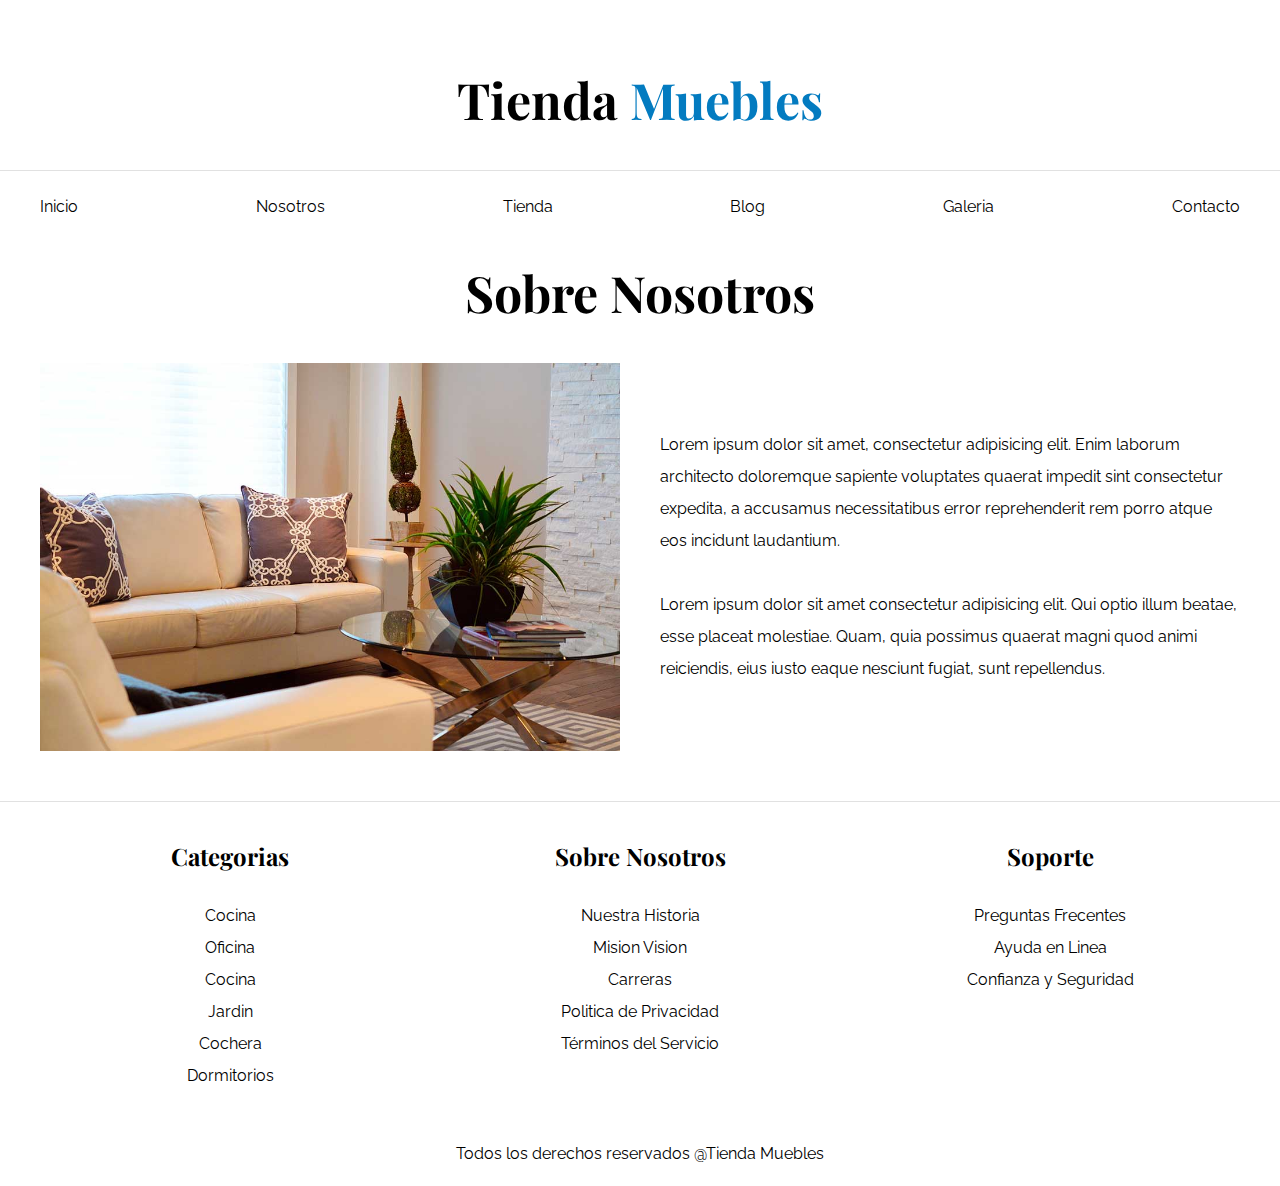
<file: nosotros.html>
<!DOCTYPE html>
<html lang="en">
<head>
    <meta charset="UTF-8">
    <meta name="viewport" content="width=device-width, initial-scale=1.0">
    <title>Ecommerce - Nosotros</title>
    <link rel="stylesheet" href="css/normalize.css">
    <link rel="preconnect" href="https://fonts.googleapis.com">
    <link rel="preconnect" href="https://fonts.gstatic.com" crossorigin>
    <link href="https://fonts.googleapis.com/css2?family=Playfair+Display:ital,wght@0,400..900;1,400..900&family=Raleway:ital,wght@0,100..900;1,100..900&display=swap" rel="stylesheet">
    <link rel="stylesheet" href="css/app.css">
</head>
<body>
    <header>
        <h1 class="nombre-sitio">Tienda <span>Muebles</span></h1>
    </header>
    <div class="contenedor-navegacion">
        <nav class="nav-principal contenedor">
            <a href="index.html"> Inicio</a>
            <a href="nosotros.html">Nosotros</a>
            <a href="tienda.html">Tienda</a>
            <a href="blog.html">Blog</a>
            <a href="galeria.html">Galeria</a>
            <a href="contacto.html">Contacto</a>
        </nav>
    </div> 
    <main class="contenedor">
        <h1 class="text-center">Sobre Nosotros</h1>
        <div class="contenido-nosotros">
            <div class="imagen">
                <img src="img/nosotros.jpg" alt="img-nos">
            </div>
            <div class="informacion-nosotros">
                <p>
                    Lorem ipsum dolor sit amet, consectetur adipisicing elit. Enim laborum architecto doloremque sapiente voluptates quaerat impedit sint consectetur expedita, a accusamus necessitatibus error reprehenderit rem porro atque eos incidunt laudantium.
                </p>
                <p>Lorem ipsum dolor sit amet consectetur adipisicing elit. Qui optio illum beatae, esse placeat molestiae. Quam, quia possimus quaerat magni quod animi reiciendis, eius iusto eaque nesciunt fugiat, sunt repellendus.</p>
            </div>
        </div>
    </main>
    <footer>
        <div class="grid-footer contenedor">
            <div>
                <h3>Categorias</h3>
                <nav class="nav-flex">
                    <a href="#">Cocina</a>
                    <a href="#">Oficina</a>
                    <a href="#">Cocina</a>
                    <a href="#">Jardin</a>
                    <a href="#">Cochera</a>
                    <a href="#">Dormitorios</a>
                </nav>
            </div>
            <div>
                <h3>Sobre Nosotros</h3>
                <nav class="nav-flex">
                    <a href="#">Nuestra Historia</a>
                    <a href="#">Mision Vision</a>
                    <a href="#">Carreras</a>
                    <a href="#">Politica de Privacidad</a>
                    <a href="#">Términos del Servicio</a>
                </nav>
            </div>
            <div>
                <h3>Soporte</h3>
                <nav class="nav-flex">
                    <a href="#">Preguntas Frecentes</a>
                    <a href="#">Ayuda en Linea</a>
                    <a href="#">Confianza y Seguridad</a>
                </nav>
            </div>
            <p class="copy">Todos los derechos reservados @Tienda Muebles</p>
        </div>
    </footer>
</body>
</html>
</file>
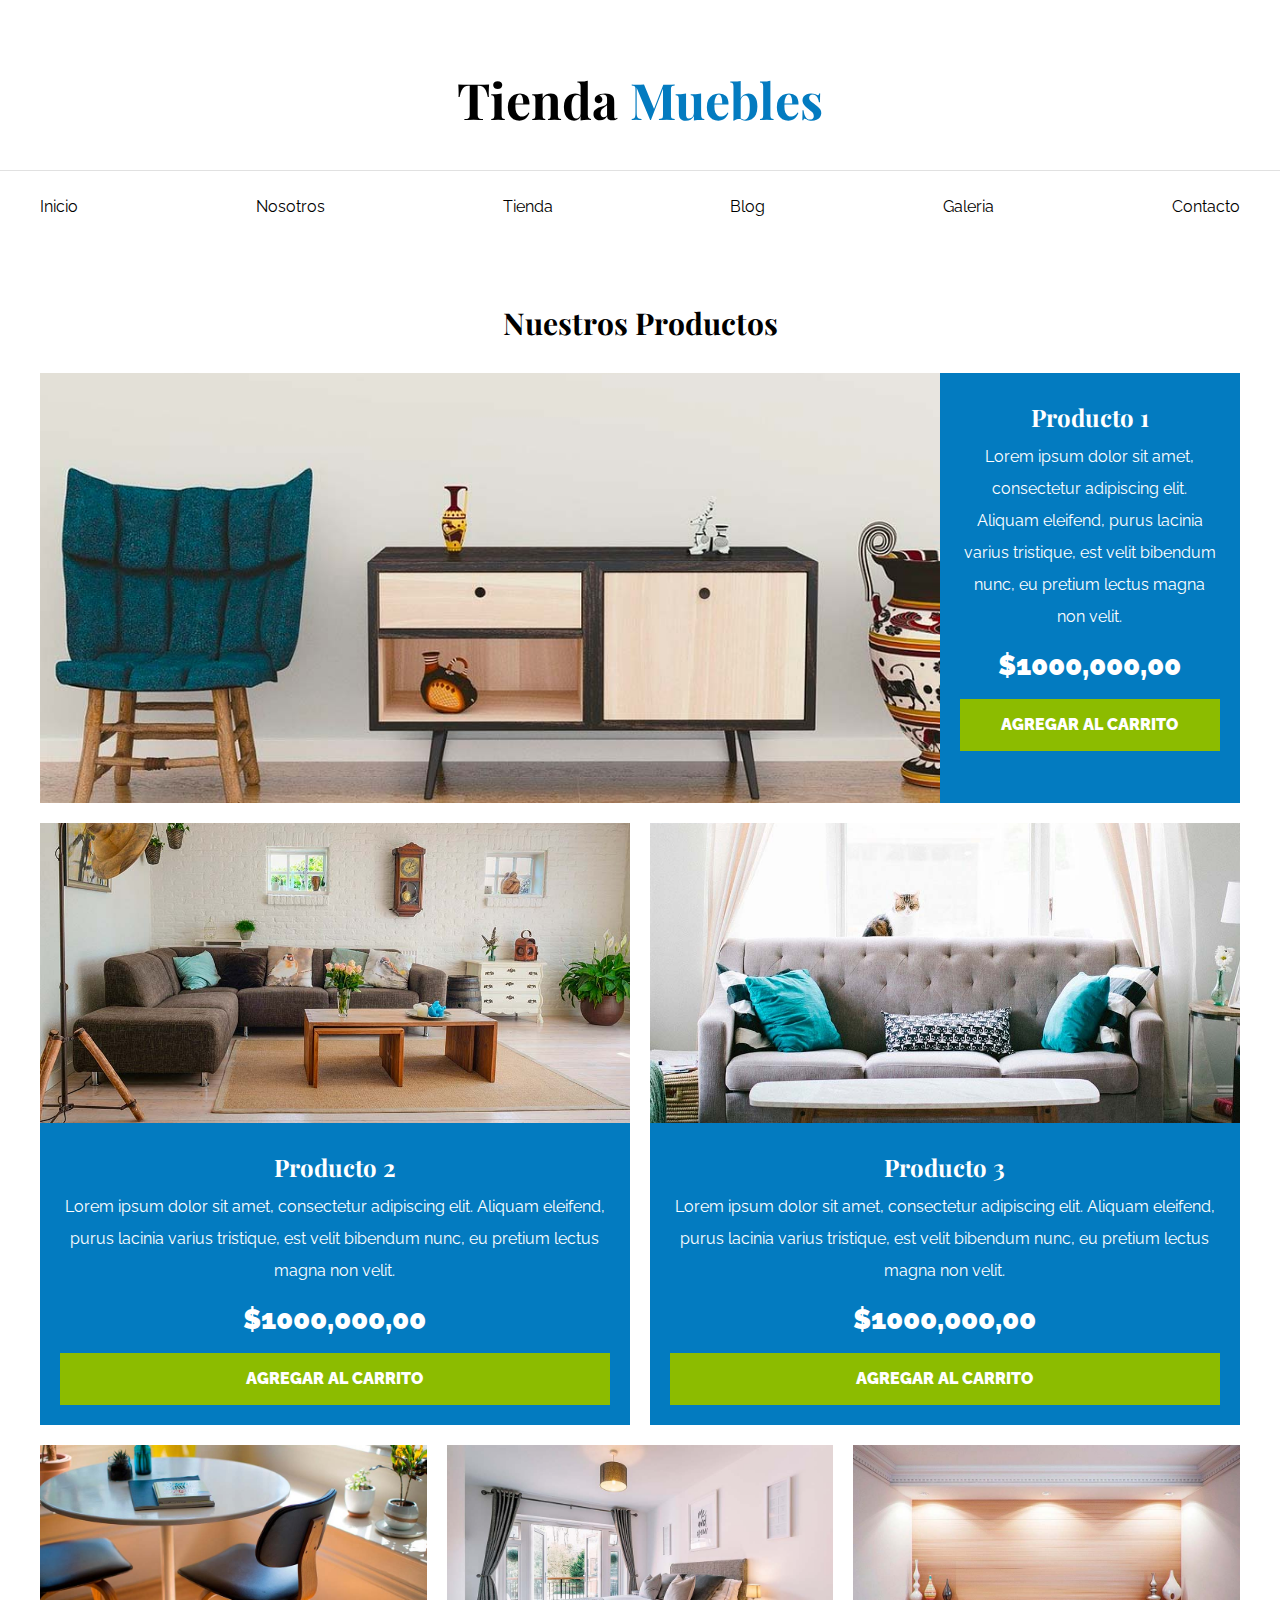
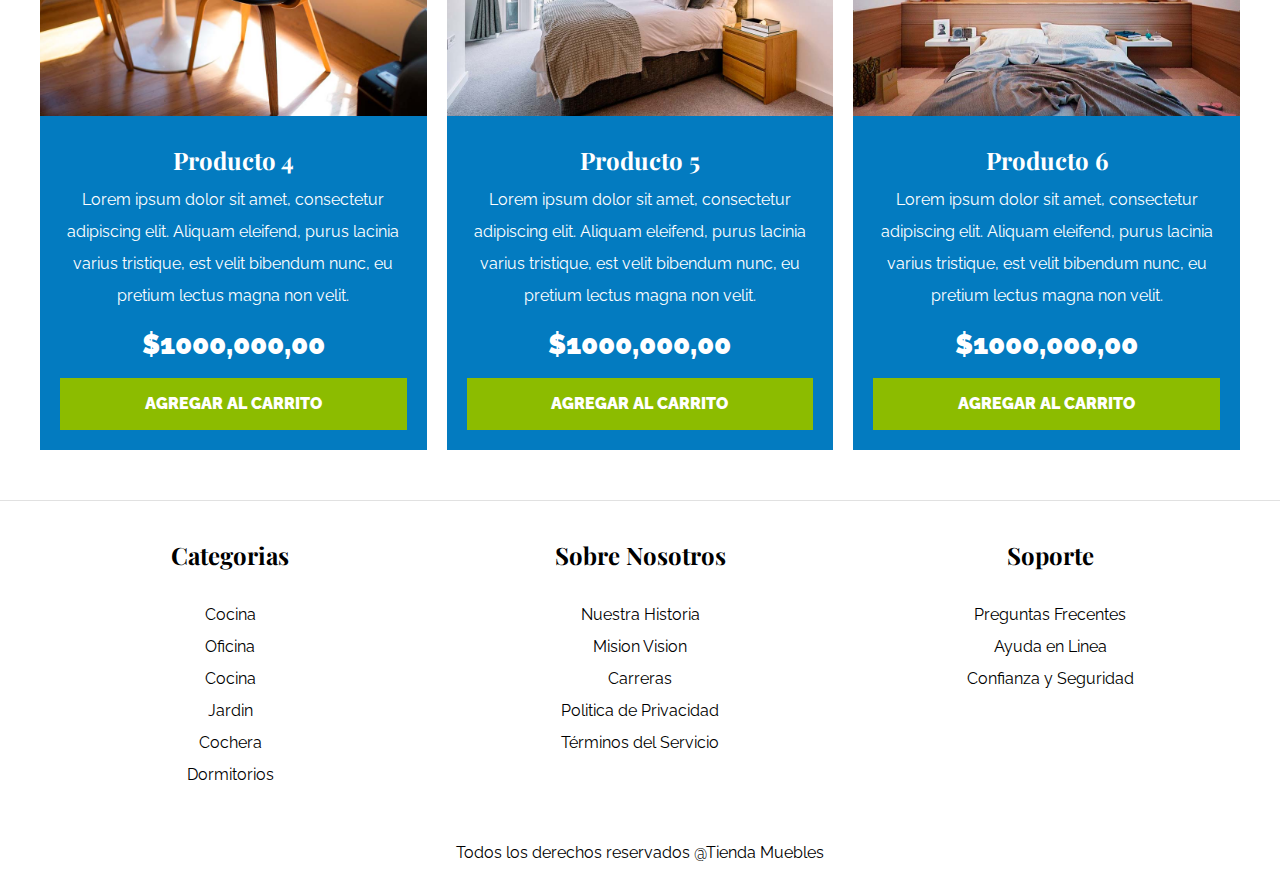
<file: tienda.html>
<!DOCTYPE html>
<html lang="en">
<head>
    <meta charset="UTF-8">
    <meta name="viewport" content="width=device-width, initial-scale=1.0">
    <title>Ecommerce - Tienda</title>
    <link rel="stylesheet" href="css/normalize.css">
    <link rel="preconnect" href="https://fonts.googleapis.com">
    <link rel="preconnect" href="https://fonts.gstatic.com" crossorigin>
    <link href="https://fonts.googleapis.com/css2?family=Playfair+Display:ital,wght@0,400..900;1,400..900&family=Raleway:ital,wght@0,100..900;1,100..900&display=swap" rel="stylesheet">
    <link rel="stylesheet" href="css/app.css">
</head>
<body>
    <header>
        <h1 class="nombre-sitio">Tienda <span>Muebles</span></h1>
    </header>
    <div class="contenedor-navegacion">
        <nav class="nav-principal contenedor">
            <a href="index.html"> Inicio</a>
            <a href="nosotros.html">Nosotros</a>
            <a href="tienda.html">Tienda</a>
            <a href="blog.html">Blog</a>
            <a href="galeria.html">Galeria</a>
            <a href="contacto.html">Contacto</a>
        </nav>
    </div> 

    <main class="contenido-principal contenedor">
        <h2 class="text-center">Nuestros Productos</h2>
        <div class="listado-productos">
            <div class="producto">
                <img class="transition-img" src="img/producto1.jpg" alt="Imagen Producto">
                <div class="texto-producto">
                    <h3>Producto 1</h3>
                    <p>
                        Lorem ipsum dolor sit amet, consectetur adipiscing elit. Aliquam eleifend, purus lacinia varius tristique, est velit bibendum nunc, eu pretium lectus magna non velit.
                    </p>
                    <p class="precio">$1000,000,00</p>
                    <a class="btn" href="#">Agregar al Carrito</a>
                </div><!--Info del Producto-->
            </div><!-- Producto -->        
            <div class="producto">
                <img class="transition-img" src="img/producto2.jpg" alt="Imagen Producto">
                <div class="texto-producto">
                    <h3>Producto 2</h3>
                    <p>
                        Lorem ipsum dolor sit amet, consectetur adipiscing elit. Aliquam eleifend, purus lacinia varius tristique, est velit bibendum nunc, eu pretium lectus magna non velit.
                    </p>
                    <p class="precio">$1000,000,00</p>
                    <a class="btn" href="#">Agregar al Carrito</a>
                </div><!--Info del Producto-->
            </div><!-- Producto -->   
            <div class="producto">
                <img class="transition-img" src="img/producto3.jpg" alt="Imagen Producto">
                <div class="texto-producto">
                    <h3>Producto 3</h3>
                    <p>
                        Lorem ipsum dolor sit amet, consectetur adipiscing elit. Aliquam eleifend, purus lacinia varius tristique, est velit bibendum nunc, eu pretium lectus magna non velit.
                    </p>
                    <p class="precio">$1000,000,00</p>
                    <a class="btn" href="#">Agregar al Carrito</a>
                </div><!--Info del Producto-->
            </div><!-- Producto -->  
            <div class="producto">
                <img class="transition-img" src="img/producto4.jpg" alt="Imagen Producto">
                <div class="texto-producto">
                    <h3>Producto 4</h3>
                    <p>
                        Lorem ipsum dolor sit amet, consectetur adipiscing elit. Aliquam eleifend, purus lacinia varius tristique, est velit bibendum nunc, eu pretium lectus magna non velit.
                    </p>
                    <p class="precio">$1000,000,00</p>
                    <a class="btn" href="#">Agregar al Carrito</a>
                </div><!--Info del Producto-->
            </div><!-- Producto -->  
            <div class="producto">
                <img class="transition-img" src="img/producto5.jpg" alt="Imagen Producto">
                <div class="texto-producto">
                    <h3>Producto 5</h3>
                    <p>
                        Lorem ipsum dolor sit amet, consectetur adipiscing elit. Aliquam eleifend, purus lacinia varius tristique, est velit bibendum nunc, eu pretium lectus magna non velit.
                    </p>
                    <p class="precio">$1000,000,00</p>
                    <a class="btn" href="#">Agregar al Carrito</a>
                </div><!--Info del Producto-->
            </div><!-- Producto -->  
            <div class="producto">
                <img class="transition-img" src="img/producto6.jpg" alt="Imagen Producto">
                <div class="texto-producto">
                    <h3>Producto 6</h3>
                    <p>
                        Lorem ipsum dolor sit amet, consectetur adipiscing elit. Aliquam eleifend, purus lacinia varius tristique, est velit bibendum nunc, eu pretium lectus magna non velit.
                    </p>
                    <p class="precio">$1000,000,00</p>
                    <a class="btn" href="#">Agregar al Carrito</a>
                </div><!--Info del Producto-->
            </div><!-- Producto -->  
        </div><!--Fin de Listado de Productos-->
    </main>
    
    <footer>
        <div class="grid-footer contenedor">
            <div>
                <h3>Categorias</h3>
                <nav class="nav-flex">
                    <a href="#">Cocina</a>
                    <a href="#">Oficina</a>
                    <a href="#">Cocina</a>
                    <a href="#">Jardin</a>
                    <a href="#">Cochera</a>
                    <a href="#">Dormitorios</a>
                </nav>
            </div>
            <div>
                <h3>Sobre Nosotros</h3>
                <nav class="nav-flex">
                    <a href="#">Nuestra Historia</a>
                    <a href="#">Mision Vision</a>
                    <a href="#">Carreras</a>
                    <a href="#">Politica de Privacidad</a>
                    <a href="#">Términos del Servicio</a>
                </nav>
            </div>
            <div>
                <h3>Soporte</h3>
                <nav class="nav-flex">
                    <a href="#">Preguntas Frecentes</a>
                    <a href="#">Ayuda en Linea</a>
                    <a href="#">Confianza y Seguridad</a>
                </nav>
            </div>
            <p class="copy">Todos los derechos reservados @Tienda Muebles</p>
        </div>
    </footer>
</body>
</html>
</file>
<file: css/app.css>
html{
    box-sizing: border-box;
    font-size: 62.5%; /* 1rem = 10px */
}

* , *:before, *:after {
    box-sizing: inherit;
}

body{
    font-family: "Raleway" , sans-serif;
    font-size: 1.6rem;
    line-height: 2;
}

/* Globales */
h1, h2 ,h3{
    font-family:"Playfair Display", serif;
    margin: 0 0 2rem 0;
}

h1{
    font-size: 4rem;   
}

@media (min-width:768px) {
    h1{
        font-size: 5rem;
    }  
}

h2{
    font-size: 3.2rem;   /* SMACSS */
}

@media (min-width:768px) {
    h2{
        font-size: 4rem;
    }  
}

h3{
    font-size: 2.4rem;
}

@media (min-width:768px) {
    h2{
        font-size: 3rem;
    }  
}


a{
    text-decoration: none;
    color:#000;
}

.contenedor{
    max-width: 120rem;
    margin: 0 auto;
}

img{
    max-width: 100%;
    display: block;
}


/* Utilidades */
.text-center{
    text-align: center;
}

@media (min-width:768px) {
    .max-width-30{
        max-width: 30rem;
    }
       
}
.btn{
    background-color: #8cbc00;
    display: block;
    color: #fff;
    text-transform: uppercase;
    font-weight: 900;
    padding: 1rem;
    transition: background-color .3s ease-out;
    text-align: center;
    border: none;
    width: 100%;
}

.btn:hover{
    background-color: #769c02;
    cursor: pointer;
}

@media (min-width:768px) {
    .btn{
        width: auto;
    }
}

.transition-img{
    transition: transform .3s ease-out;
}

.transition-img:hover{
    transform: scale(.8);
}


/* Header y Navegacion */
.nombre-sitio{
    text-align: center;
    margin-top: 5rem;
}

.nombre-sitio span{
    color: #037bc0;
}

.contenedor-navegacion{
    border-top: .1rem solid #e1e1e1;
}

.nav-principal{
    display: flex;
    flex-direction: column;
    align-items: center;
    gap: 1rem;
}    


@media (min-width:768px) {
    .nav-principal{
        padding: 2rem 0px;
        flex-direction: row;
        justify-content: space-between;
    }
}

.hero{
    background-image: url(../img/principal.jpg);
    background-repeat: no-repeat;
    background-size: cover;
    background-position: center center;
    height: 25rem;
    margin-bottom: 3rem ;
}

@media (min-width:768px) {
    .hero{
        height: 55rem;
    }
}

/* Categorias */
.categorias{
    padding-top: 5rem 0;
}

.categoria{
    margin-bottom: 2rem;
}

@media (min-width:768px) {
    .categoria{
        margin-bottom: 0;
    }
}

.categorias h2{
    text-align: center;
}

.categoria img{
    width: 100%;
}

.categoria a{
    display: block;
    text-align: center;
    padding: 2rem;
    font-size: 2rem;
}

.categoria a:hover{
    background-color: #037bc0;
    color: #fff;
    border-bottom-right-radius: 1rem;
}

@media (min-width:768px) {
    .listado-categorias{
        display: grid;
        grid-template-columns: repeat(3, 1fr);
        gap: 2rem;
    }        
}

.sobre-nosotros{
    background-image: linear-gradient(to bottom, transparent 50%, #037bc0 50%, #037bc0 100% ),
    url(../img/nosotros.jpg) ;
    background-position: center top left;
    background-size: 100%, 70rem;
} 

/* Sobre Nosotros */
@media (min-width:768px) {
    .sobre-nosotros{
        background-image: linear-gradient(to right, transparent 50%, #037bc0 50%, #037bc0 100% ),
        url(../img/nosotros.jpg) ;
        background-position: left center;
        background-repeat: no-repeat;
        padding: 10rem 0;
        background-size: 100%, 90rem;
        margin-top: 5rem;
    } 
}
.sobre-nosotros-grid{
    display: grid;
    grid-template-rows: repeat(2, 1fr);
    column-gap: 10rem;
}

@media (min-width:768px) {
    .sobre-nosotros-grid{
        grid-template-columns: repeat(2, 1fr);
        grid-template-rows: unset;
    }
}

.texto-nosotros{
    grid-row: 2 / 3;
    color: #fff;
}


@media (min-width:768px) {
    .texto-nosotros{
        grid-column: 2 / 3;
    }
}

/* Listado Productos */
.contenido-principal{
    padding-top: 5rem;
}

@media (min-width:768px) {
    .listado-productos{
        display: grid;
        grid-template-columns: repeat(6, 1fr);
        gap: 2rem;
    }

    .producto:nth-child(1){
        grid-column-start: 1;
        grid-column-end: 7;
        display: grid;
        grid-template-columns: 3fr 1fr;
    }

    .producto:nth-child(1) img{
        height: 43rem;
        width: 100%;
        object-fit: cover;
    }

    .producto:nth-child(2){
        grid-column-start: 1;
        grid-column-end: 4;
    }

    .producto:nth-child(2) img,
    .producto:nth-child(3) img{
        height: 30rem;
        width: 100%;
        object-fit: cover;
    }

    .producto:nth-child(3){
        grid-column-start: 4;
        grid-column-end: 7;
    }


    .producto:nth-child(4){
        grid-column-start: 1;
        grid-column-end: 3;
    }

    .producto:nth-child(5){
        grid-column-start: 3;
        grid-column-end: 5;
    }

    .producto:nth-child(6){
        grid-column-start: 5;
        grid-column-end: 7;
    }
}

.producto{
    background-color: #037bc0;
    margin-bottom: 2rem;
}

@media (min-width:768px) {
    .producto{
        margin-bottom: 0;
    }
}

.producto:last-of-type{
    margin-bottom: 0;
}

.texto-producto{
    text-align: center;
    color: #fff;
    padding: 2rem;
}

.texto-producto h3{
    margin: 0; 
}

.texto-producto p{
    margin: 0 0 .5rem 0;
}

.texto-producto .precio{
    font-size: 2.8rem;
    font-weight: 900;
}

/* Footer */
footer{
    border-top: 1px solid #e1e1e1 ;
    margin-top: 5rem;
    padding-top: 3rem;
}

@media (min-width:768px) {
    .grid-footer{
        display: grid;
        grid-template-columns: repeat(3, 1fr);
        gap: 3rem;
    }

    .copy{
        grid-column-start: 1;
        grid-column-end: 4;
        text-align: center;
    }
}

.grid-footer > div{
    margin-bottom: 2rem;
}

@media (min-width:768px) {
    .grid-footer > div{
        margin-bottom: 0;
    }
}

.nav-flex{
    display: flex;
    flex-direction: column;
}


.nav-flex a, .grid-footer > div > h3{
    text-align: center;
}

.nav-flex a:hover{
    text-decoration: underline;
}

/* Seccion Nosotros */
.contenido-nosotros{
    display: grid;
    grid-template-columns: 1fr 2fr;
    grid-template-columns: repeat(auto-fit, minmax(25rem, 1fr));
    column-gap: 4rem;
}

.informacion-nosotros{
    display: flex;
    flex-direction: column;
    justify-content: center;
    padding: 5rem;
}

@media (min-width:768px) {
    .informacion-nosotros{
        padding: 0;
    }
}

/* Blog */
@media (min-width:768px) {
    .contenedor-blog{
        display: grid;
        grid-template-columns: 2fr 1fr;
        column-gap: 4rem;
    }
     
}

.entrada{
    border-bottom: 2px solid #e1e1e1 ;
    padding-bottom: 4rem;
}

.entrada h2{
    text-align: center;
}

@media (min-width:768px) {
    .entrada h2{
        text-align: left;
    }
}


.contenido-blog{
    padding: 2rem;
}


.entrada:last-of-type{
    border: none;
}

@media (min-width:768px) {
    .entrada-meta{
        display: flex;
        justify-content: space-between;
    }
}

.entrada-meta p{
    font-weight: bold;
}

.entrada-meta span {
    color: #037bc0 ;
}

.contenido-entrada-blog{
    width: 60rem;
    max-width: 90%;
    margin: 0 auto;
}

/* Galeria */
.galeria{
    list-style: none;
    padding: 0;
    margin: 0;
    display: grid;
    grid-template-columns: repeat(2 , 1fr);
    gap: 2rem;
}

@media (min-width:768px) {
    .galeria{
        grid-template-columns: repeat(3, 1fr);
    }
}

.galeria img{
    height: 40rem;
    width: 40rem;
    object-fit: cover;
}

/* Formularios */
.formulario{
    max-width: 60rem;
    margin: 0 auto;
}

.formulario fieldset{
    border: 1px solid #000;
    margin-bottom: 2rem;
}

.formulario legend{
    background-color: #005485;
    width: 100%;
    text-align: center;
    color: #fff;
    text-transform: uppercase;
    font-weight: 900;
    padding: 1rem;
    margin-bottom: 1rem;
}

.campo{
    display: flex;
    margin-bottom: 2rem;
}

.campo label{
    flex-basis: 10rem;
}


.campo input:not([type="radio"]),
.campo select
.campo textarea{
    flex: 1;
    border: 1px solid #e1e1e1;
    padding: 1rem;
}
</file>
